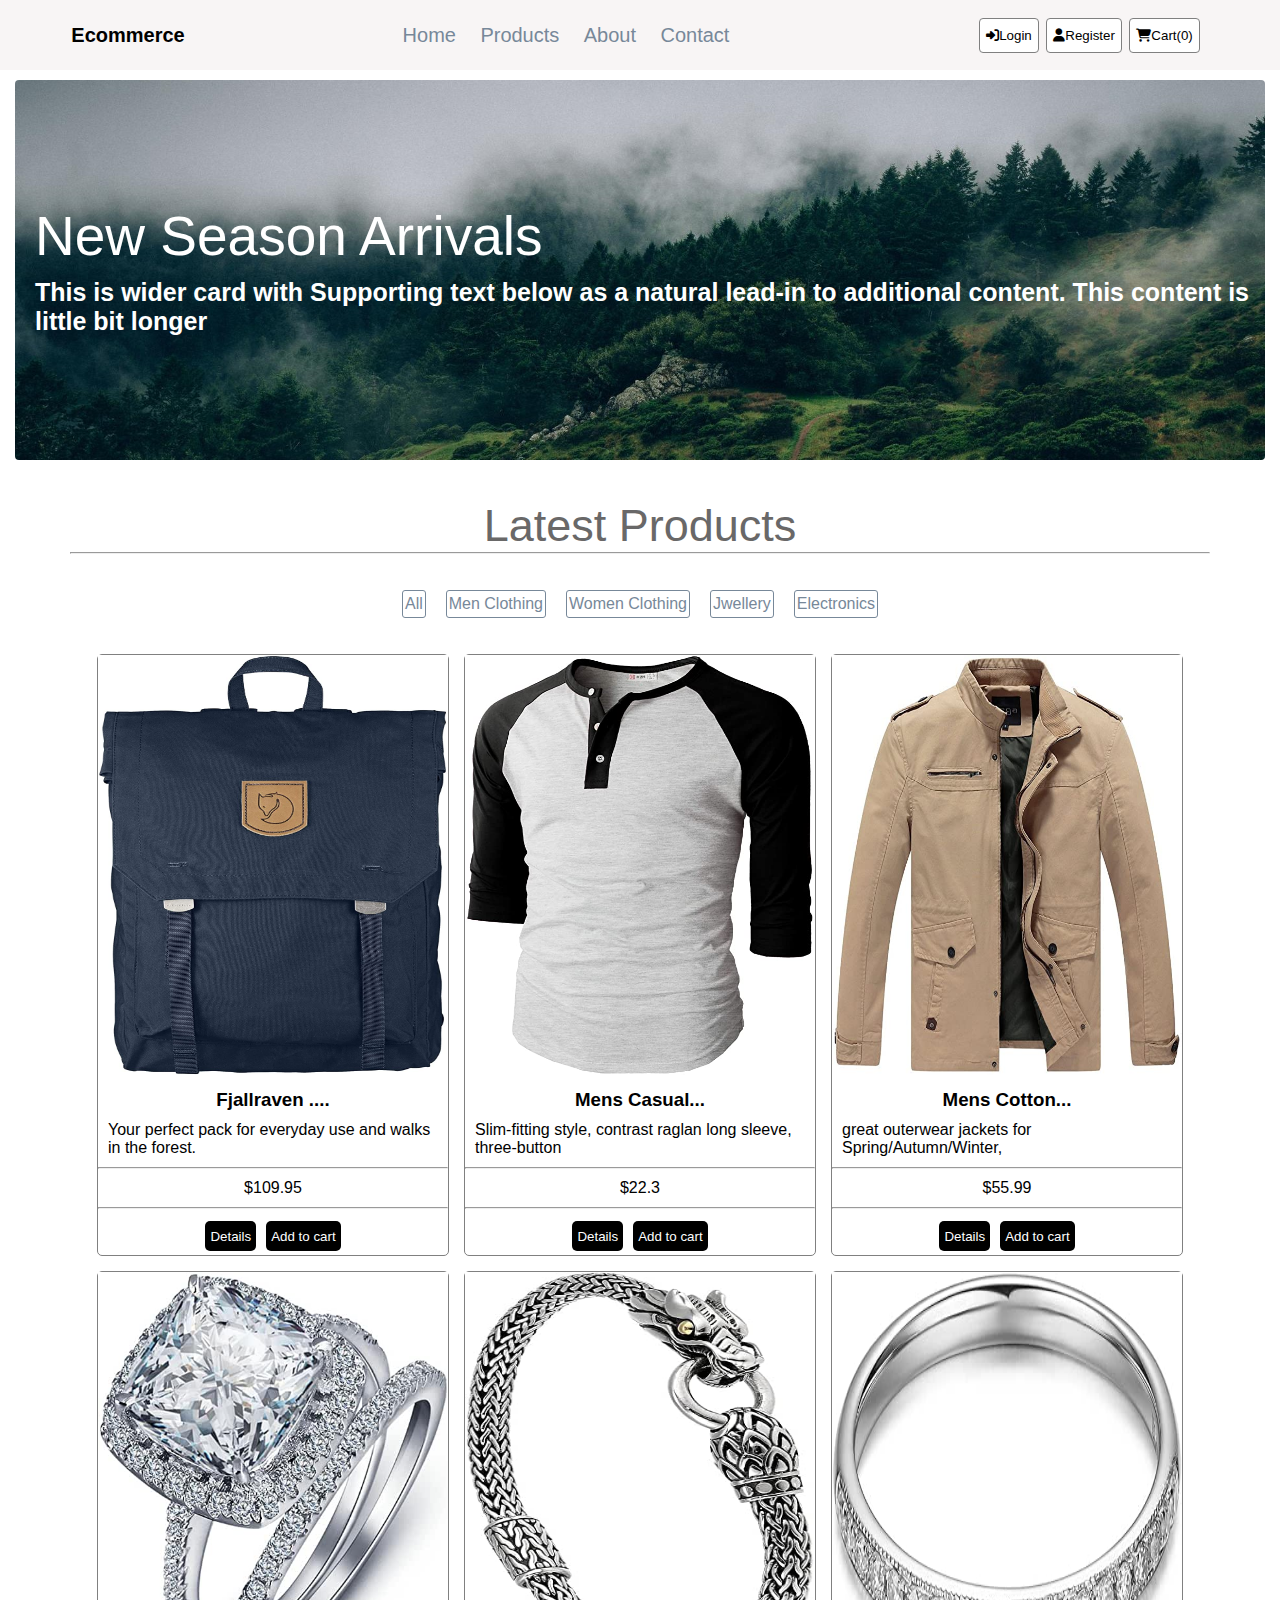
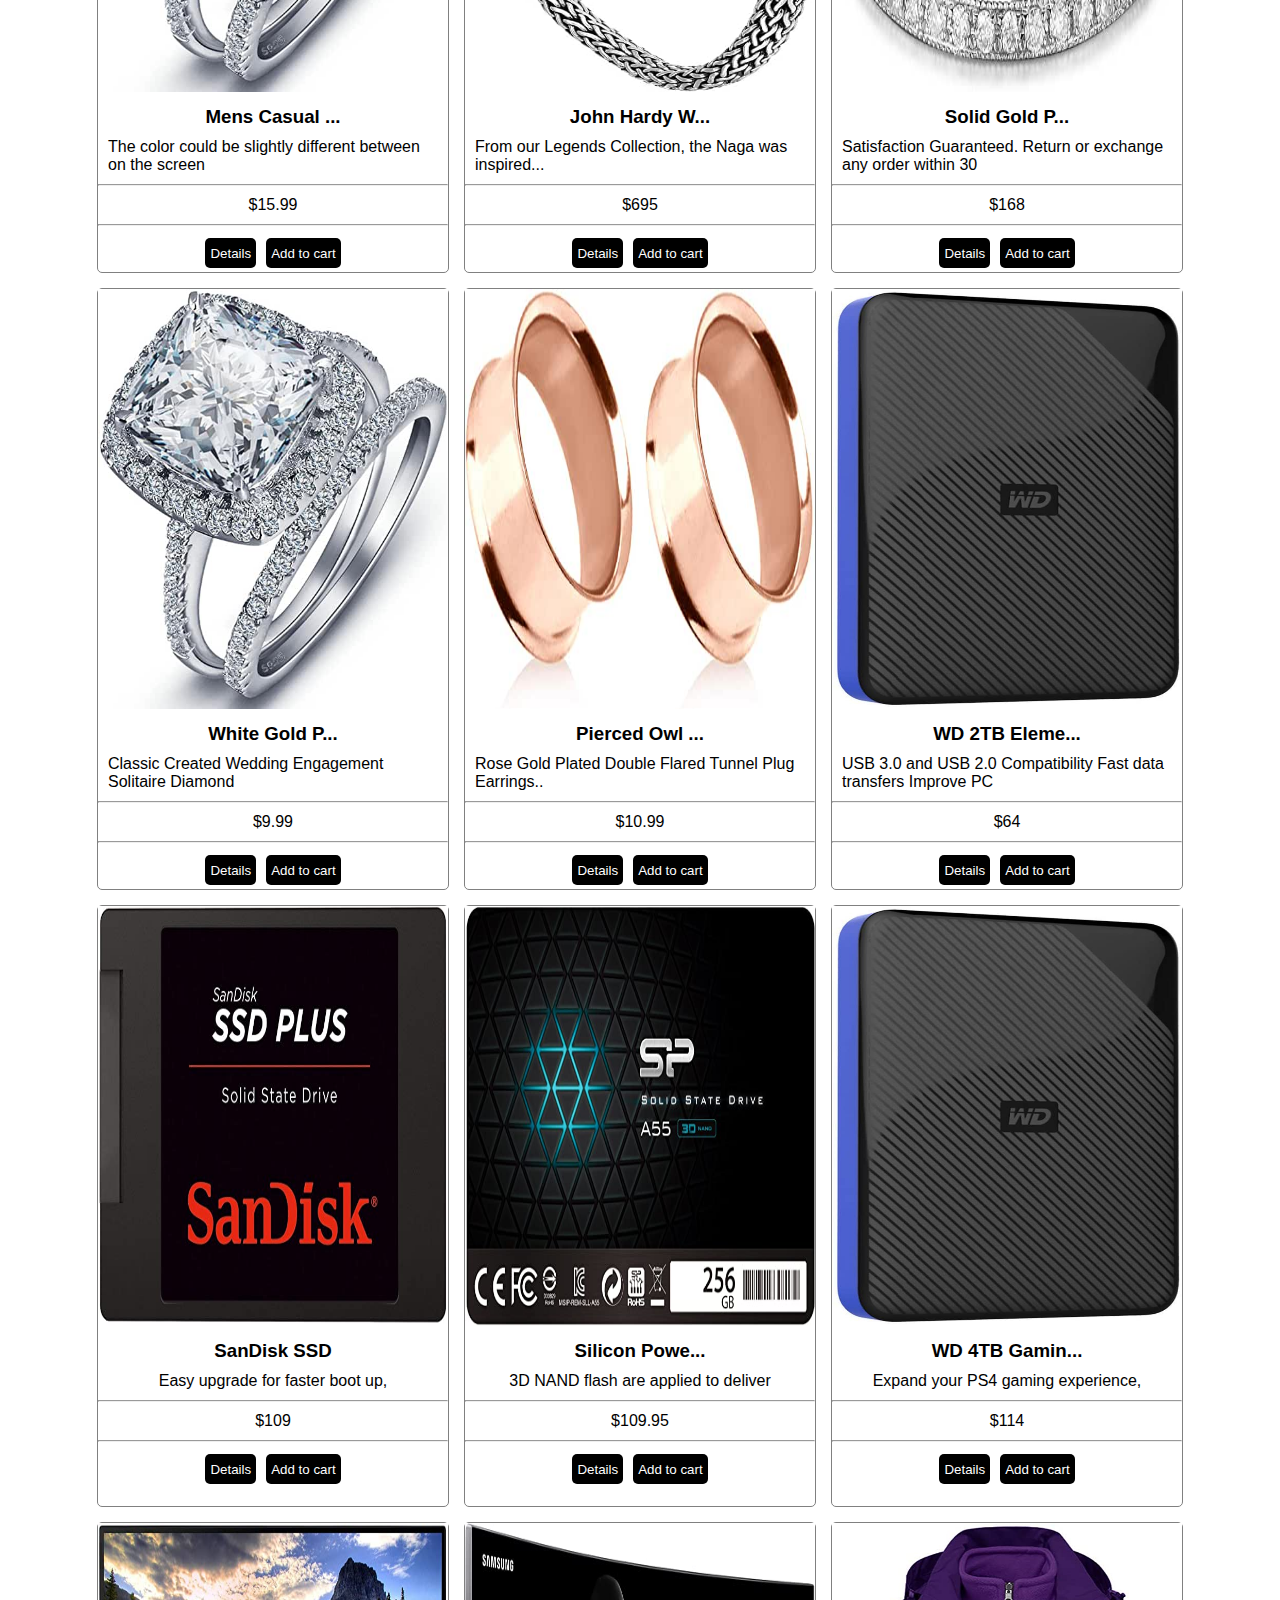
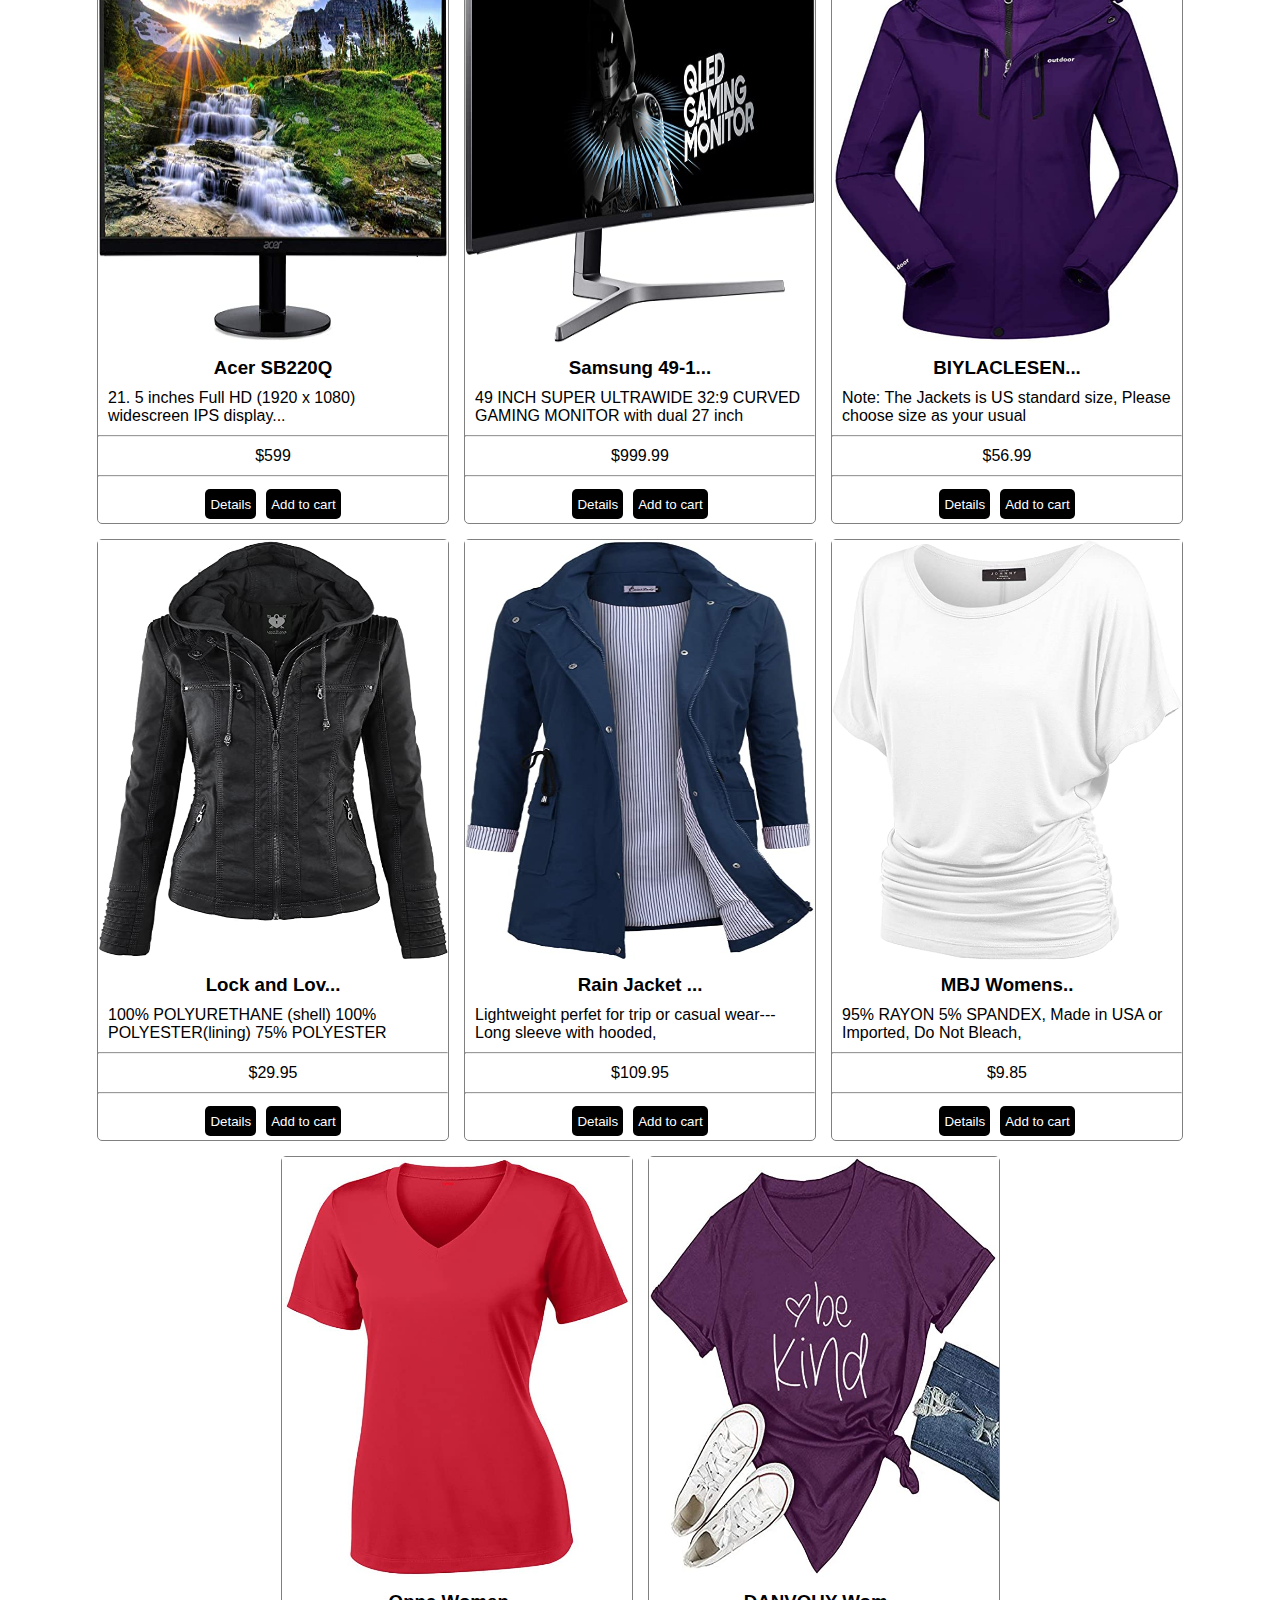
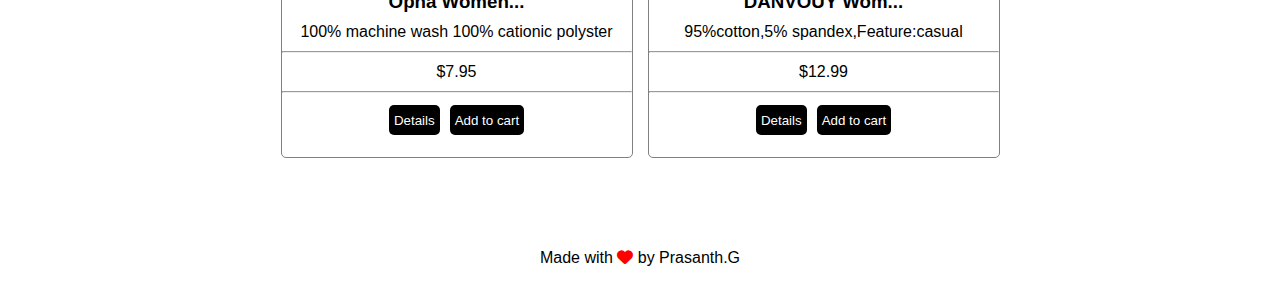
<file: html/index.html>
<!doctype html>
<html lang="en">

<head>
    <meta charset="utf-8">
    <meta name="viewport" content="width=device-width, initial-scale=1">
    <title>Home</title>
    <link rel="stylesheet" href="https://cdnjs.cloudflare.com/ajax/libs/font-awesome/6.7.2/css/all.min.css"
        integrity="sha512-Evv84Mr4kqVGRNSgIGL/F/aIDqQb7xQ2vcrdIwxfjThSH8CSR7PBEakCr51Ck+w+/U6swU2Im1vVX0SVk9ABhg=="
        crossorigin="anonymous" referrerpolicy="no-referrer" />
    <link rel="stylesheet" href="../css/style.css">
</head>

<body>
    <header class="nav-container">
        <div class="logo-div">
            <a href="index.html" class="logo">Ecommerce</a>
        </div>
        <nav class="nav-div">
            <a href="../html/index.html">Home</a>
            <a href="../html/products.html">Products</a>
            <a href="../html/about.html">About</a>
            <a href="../html/contact.html">Contact</a>
        </nav>
        <div class="navrightdiv">
            <button class="loginbtn">
                <a href="../html/login.html" class="loginatag"><i class="fa-solid fa-right-to-bracket"></i>Login</a>
            </button>
            <button class="loginbtn">
                <a href="../html/register.html" class="loginatag"><i class="fa-solid fa-user"></i>Register</a>
            </button>
            <button class="loginbtn">
                <a href="../html/cart.html" class="loginatag"><i class="fa-solid fa-cart-shopping"></i>Cart(0)</a>
            </button>
        </div>
    </header>

    <div class="home-wallpaper-div">
        <h1 class="new-season-txt">New Season Arrivals</h1>
        <p class="home-wallpaper-p-txt">This is wider card with Supporting text below as a natural lead-in to additional
            content. This content is little bit longer </p>
    </div>
    <div class="latestpro-head-div">
        <h1 class="home-latestpro-head">Latest Products</h1>
    </div>
    <hr class="hr-line-home">
    <div class="home-filter-div">
        <a href="#">All</a>
        <a href="#">Men Clothing</a>
        <a href="#">Women Clothing</a>
        <a href="#">Jwellery</a>
        <a href="#">Electronics</a>
    </div>

    <!-- PRODUCTS LIST -->
    <div class="products-main-div">
        <div class="item">
            <img class="item-img" src="../images/81fPKd-2AYL._AC_SL1500_.jpg" alt="p1image">
            <div class="pro-descrip">
                <h3 class="pro-font">Fjallraven ....
                    </h3>
            </div>
            <div class="pro-descrip">
                <p class="pro-font">Your perfect pack for everyday use and walks in the forest.</p>
            </div>
            <hr>
            <div class="pro-descrip">
                <p class="pro-font">$109.95</p>
            </div>
            <hr>
            <div class="pro-descrip">
                <button>Details</button>
                <button>Add to cart</button>
            </div>
        </div>
        <div class="item">
            <img class="item-img" src="../images/71-3HjGNDUL._AC_SY879._SX._UX._SY._UY_.jpg" alt="p1image">
            <div class="pro-descrip">
                <h3 class="pro-font">Mens Casual...
                    </h3>
            </div>
            <div class="pro-descrip">
                <p class="pro-font">Slim-fitting style, contrast raglan long sleeve, three-button</p>
            </div>
            <hr>
            <div class="pro-descrip">
                <p class="pro-font">$22.3</p>
            </div>
            <hr>
            <div class="pro-descrip">
                <button>Details</button>
                <button>Add to cart</button>
            </div>
        </div>
        <div class="item">
            <img class="item-img" src="../images/71li-ujtlUL._AC_UX679_.jpg" alt="p1image">
            <div class="pro-descrip">
                <h3 class="pro-font">Mens Cotton...
                    </h3>
            </div>
            <div class="pro-descrip">
                <p class="pro-font">great outerwear jackets for Spring/Autumn/Winter,</p>
            </div>
            <hr>
            <div class="pro-descrip">
                <p class="pro-font">$55.99</p>
            </div>
            <hr>
            <div class="pro-descrip">
                <button>Details</button>
                <button>Add to cart</button>
            </div>
        </div>
        <div class="item">
            <img class="item-img" src="../images/71YAIFU48IL._AC_UL640_QL65_ML3_.jpg" alt="p1image">
            <div class="pro-descrip">
                <h3 class="pro-font">Mens Casual ...
                    </h3>
            </div>
            <div class="pro-descrip">
                <p class="pro-font">The color could be slightly different between on the screen</p>
            </div>
            <hr>
            <div class="pro-descrip">
                <p class="pro-font">$15.99</p>
            </div>
            <hr>
            <div class="pro-descrip">
                <button>Details</button>
                <button>Add to cart</button>
            </div>
        </div>
        <div class="item">
            <img class="item-img" src="../images/71pWzhdJNwL._AC_UL640_QL65_ML3_.jpg" alt="p1image">
            <div class="pro-descrip">
                <h3 class="pro-font">John Hardy W...
                    </h3>
            </div>
            <div class="pro-descrip">
                <p class="pro-font">From our Legends Collection, the Naga was inspired...</p>
            </div>
            <hr>
            <div class="pro-descrip">
                <p class="pro-font">$695</p>
            </div>
            <hr>
            <div class="pro-descrip">
                <button>Details</button>
                <button>Add to cart</button>
            </div>
        </div>
        <div class="item">
            <img class="item-img" src="../images/61sbMiUnoGL._AC_UL640_QL65_ML3_.jpg" alt="p1image">
            <div class="pro-descrip">
                <h3 class="pro-font">Solid Gold P...
                    </h3>
            </div>
            <div class="pro-descrip">
                <p class="pro-font">Satisfaction Guaranteed. Return or exchange any order within 30</p>
            </div>
            <hr>
            <div class="pro-descrip">
                <p class="pro-font">$168</p>
            </div>
            <hr>
            <div class="pro-descrip">
                <button>Details</button>
                <button>Add to cart</button>
            </div>
        </div>
        <div class="item">
            <img class="item-img" src="../images/71YAIFU48IL._AC_UL640_QL65_ML3_.jpg" alt="p1image">
            <div class="pro-descrip">
                <h3 class="pro-font">White Gold P...
                    </h3>
            </div>
            <div class="pro-descrip">
                <p class="pro-font">Classic Created Wedding Engagement Solitaire Diamond</p>
            </div>
            <hr>
            <div class="pro-descrip">
                <p class="pro-font">$9.99</p>
            </div>
            <hr>
            <div class="pro-descrip">
                <button>Details</button>
                <button>Add to cart</button>
            </div>
        </div>
        <div class="item">
            <img class="item-img" src="../images/51UDEzMJVpL._AC_UL640_QL65_ML3_.jpg" alt="p1image">
            <div class="pro-descrip">
                <h3 class="pro-font">Pierced Owl ...
                    </h3>
            </div>
            <div class="pro-descrip">
                <p class="pro-font">Rose Gold Plated Double Flared Tunnel Plug Earrings..</p>
            </div>
            <hr>
            <div class="pro-descrip">
                <p class="pro-font">$10.99</p>
            </div>
            <hr>
            <div class="pro-descrip">
                <button>Details</button>
                <button>Add to cart</button>
            </div>
        </div>
        <div class="item">
            <img class="item-img" src="../images/61mtL65D4cL._AC_SX679_.jpg" alt="p1image">
            <div class="pro-descrip">
                <h3 class="pro-font">WD 2TB Eleme...
                    </h3>
            </div>
            <div class="pro-descrip">
                <p class="pro-font">USB 3.0 and USB 2.0 Compatibility Fast data transfers Improve PC</p>
            </div>
            <hr>
            <div class="pro-descrip">
                <p class="pro-font">$64</p>
            </div>
            <hr>
            <div class="pro-descrip">
                <button>Details</button>
                <button>Add to cart</button>
            </div>
        </div>
        <div class="item">
            <img class="item-img" src="../images/61U7T1koQqL._AC_SX679_.jpg" alt="p1image">
            <div class="pro-descrip">
                <h3 class="pro-font">SanDisk SSD
                    </h3>
            </div>
            <div class="pro-descrip">
                <p class="pro-font">Easy upgrade for faster boot up,</p>
            </div>
            <hr>
            <div class="pro-descrip">
                <p class="pro-font">$109</p>
            </div>
            <hr>
            <div class="pro-descrip">
                <button>Details</button>
                <button>Add to cart</button>
            </div>
        </div>
        <div class="item">
            <img class="item-img" src="../images/71kWymZ+c+L._AC_SX679_.jpg" alt="p1image">
            <div class="pro-descrip">
                <h3 class="pro-font">Silicon Powe...
                    </h3>
            </div>
            <div class="pro-descrip">
                <p class="pro-font">3D NAND flash are applied to deliver</p>
            </div>
            <hr>
            <div class="pro-descrip">
                <p class="pro-font">$109.95</p>
            </div>
            <hr>
            <div class="pro-descrip">
                <button>Details</button>
                <button>Add to cart</button>
            </div>
        </div>
        <div class="item">
            <img class="item-img" src="../images/61mtL65D4cL._AC_SX679_.jpg" alt="p1image">
            <div class="pro-descrip">
                <h3 class="pro-font">WD 4TB Gamin...
                    </h3>
            </div>
            <div class="pro-descrip">
                <p class="pro-font">Expand your PS4 gaming experience,</p>
            </div>
            <hr>
            <div class="pro-descrip">
                <p class="pro-font">$114</p>
            </div>
            <hr>
            <div class="pro-descrip">
                <button>Details</button>
                <button>Add to cart</button>
            </div>
        </div>
        <div class="item">
            <img class="item-img" src="../images/81QpkIctqPL._AC_SX679_.jpg" alt="p1image">
            <div class="pro-descrip">
                <h3 class="pro-font">Acer SB220Q</h3>
            </div>
            <div class="pro-descrip">
                <p class="pro-font">21. 5 inches Full HD (1920 x 1080) widescreen IPS display...</p>
            </div>
            <hr>
            <div class="pro-descrip">
                <p class="pro-font">$599</p>
            </div>
            <hr>
            <div class="pro-descrip">
                <button>Details</button>
                <button>Add to cart</button>
            </div>
        </div>
        <div class="item">
            <img class="item-img" src="../images/81Zt42ioCgL._AC_SX679_.jpg" alt="p1image">
            <div class="pro-descrip">
                <h3 class="pro-font">Samsung 49-1...
                    </h3>
            </div>
            <div class="pro-descrip">
                <p class="pro-font">49 INCH SUPER ULTRAWIDE 32:9 CURVED GAMING MONITOR with dual 27 inch</p>
            </div>
            <hr>
            <div class="pro-descrip">
                <p class="pro-font">$999.99</p>
            </div>
            <hr>
            <div class="pro-descrip">
                <button>Details</button>
                <button>Add to cart</button>
            </div>
        </div>
        <div class="item">
            <img class="item-img" src="../images/51Y5NI-I5jL._AC_UX679_.jpg" alt="p1image">
            <div class="pro-descrip">
                <h3 class="pro-font">BIYLACLESEN...</h3>
            </div>
            <div class="pro-descrip">
                <p class="pro-font">Note: The Jackets is US standard size, Please choose size as your usual</p>
            </div>
            <hr>
            <div class="pro-descrip">
                <p class="pro-font">$56.99</p>
            </div>
            <hr>
            <div class="pro-descrip">
                <button>Details</button>
                <button>Add to cart</button>
            </div>
        </div>
        <div class="item">
            <img class="item-img" src="../images/81XH0e8fefL._AC_UY879_.jpg" alt="p1image">
            <div class="pro-descrip">
                <h3 class="pro-font">Lock and Lov...</h3>
            </div>
            <div class="pro-descrip">
                <p class="pro-font">100% POLYURETHANE (shell) 100% POLYESTER(lining) 75% POLYESTER</p>
            </div>
            <hr>
            <div class="pro-descrip">
                <p class="pro-font">$29.95</p>
            </div>
            <hr>
            <div class="pro-descrip">
                <button>Details</button>
                <button>Add to cart</button>
            </div>
        </div>
        <div class="item">
            <img class="item-img" src="../images/71HblAHs5xL._AC_UY879_-2.jpg" alt="p1image">
            <div class="pro-descrip">
                <h3 class="pro-font">Rain Jacket ...</h3>
            </div>
            <div class="pro-descrip">
                <p class="pro-font">Lightweight perfet for trip or casual wear---Long sleeve with hooded,</p>
            </div>
            <hr>
            <div class="pro-descrip">
                <p class="pro-font">$109.95</p>
            </div>
            <hr>
            <div class="pro-descrip">
                <button>Details</button>
                <button>Add to cart</button>
            </div>
        </div>
        <div class="item">
            <img class="item-img" src="../images/71z3kpMAYsL._AC_UY879_.jpg" alt="p1image">
            <div class="pro-descrip">
                <h3 class="pro-font">MBJ Womens..</h3>
            </div>
            <div class="pro-descrip">
                <p class="pro-font">95% RAYON 5% SPANDEX, Made in USA or Imported, Do Not Bleach,</p>
            </div>
            <hr>
            <div class="pro-descrip">
                <p class="pro-font">$9.85</p>
            </div>
            <hr>
            <div class="pro-descrip">
                <button>Details</button>
                <button>Add to cart</button>
            </div>
        </div>
        <div class="item">
            <img class="item-img" src="../images/51eg55uWmdL._AC_UX679_.jpg" alt="p1image">
            <div class="pro-descrip">
                <h3 class="pro-font">Opna Women...</h3>
            </div>
            <div class="pro-descrip">
                <p class="pro-font">100% machine wash 100% cationic polyster</p>
            </div>
            <hr>
            <div class="pro-descrip">
                <p class="pro-font">$7.95</p>
            </div>
            <hr>
            <div class="pro-descrip">
                <button>Details</button>
                <button>Add to cart</button>
            </div>
        </div>
        <div class="item">
            <img class="item-img" src="../images/61pHAEJ4NML._AC_UX679_.jpg" alt="p1image">
            <div class="pro-descrip">
                <h3 class="pro-font">DANVOUY Wom...</h3>
            </div>
            <div class="pro-descrip">
                <p class="pro-font">95%cotton,5% spandex,Feature:casual</p>
            </div>
            <hr>
            <div class="pro-descrip">
                <p class="pro-font">$12.99</p>
            </div>
            <hr>
            <div class="pro-descrip">
                <button>Details</button>
                <button>Add to cart</button>
            </div>
        </div>       
    </div>
    <!-- FOOOTER -->
    <footer class="footer">
        <p class="footer-title">Made with <i class="fa-solid fa-heart heart-sym"></i> by Prasanth.G</p>
    </footer>
</body>

</html>
</file>
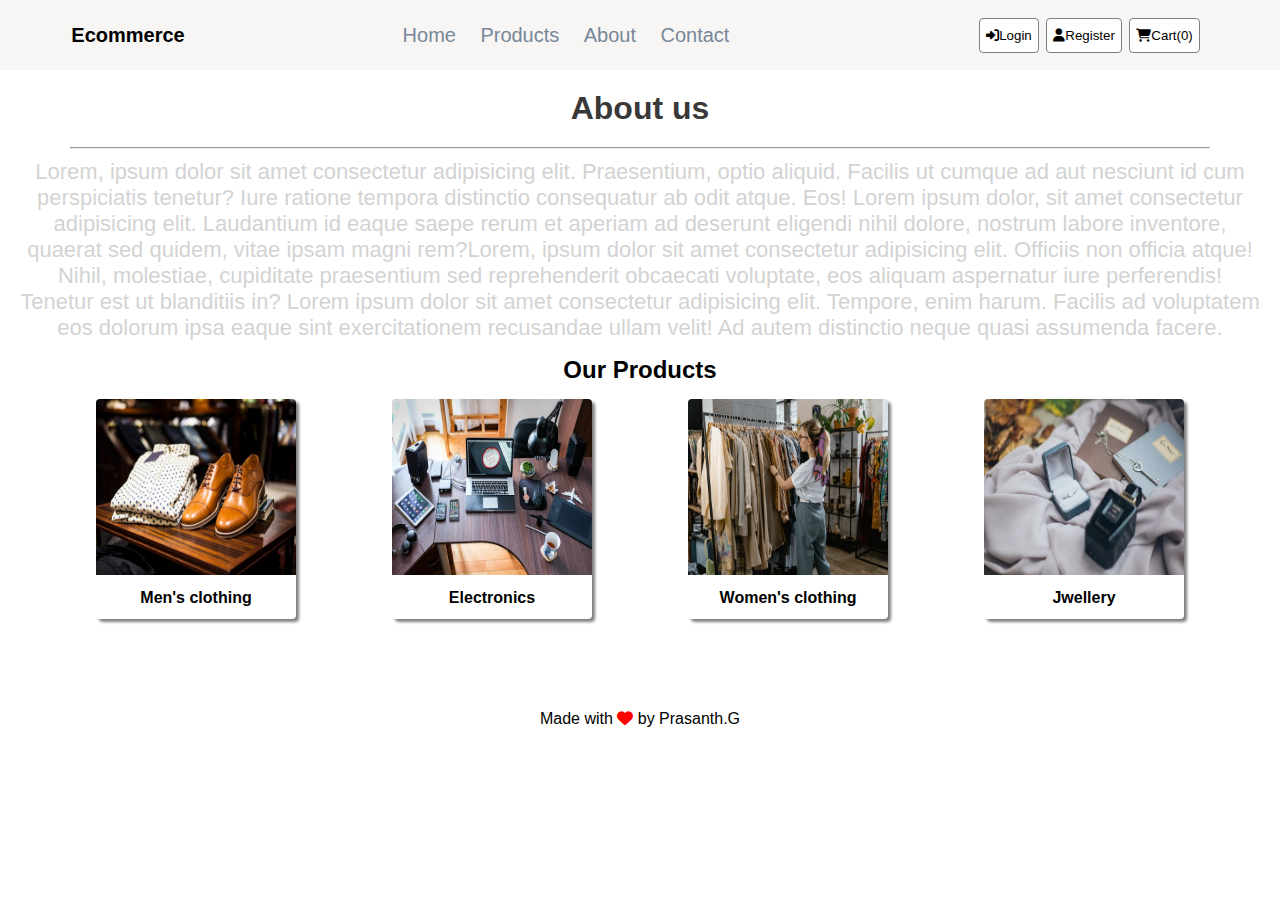
<file: html/about.html>
<!doctype html>
<html lang="en">

<head>
    <meta charset="utf-8">
    <meta name="viewport" content="width=device-width, initial-scale=1">
    <title>About</title>
    <link rel="stylesheet" href="https://cdnjs.cloudflare.com/ajax/libs/font-awesome/6.7.2/css/all.min.css"
        integrity="sha512-Evv84Mr4kqVGRNSgIGL/F/aIDqQb7xQ2vcrdIwxfjThSH8CSR7PBEakCr51Ck+w+/U6swU2Im1vVX0SVk9ABhg=="
        crossorigin="anonymous" referrerpolicy="no-referrer" />
    <link rel="stylesheet" href="../css/style.css">
</head>

<body>
    <header class="nav-container">
        <div class="logo-div">
            <a href="index.html" class="logo">Ecommerce</a>
        </div>
        <nav class="nav-div">
            <a href="../html/index.html">Home</a>
            <a href="../html/products.html">Products</a>
            <a href="../html/about.html">About</a>
            <a href="../html/contact.html">Contact</a>
        </nav>
        <div class="navrightdiv">
            <button class="loginbtn">
                <a href="../html/login.html" class="loginatag"><i class="fa-solid fa-right-to-bracket"></i>Login</a>
            </button>
            <button class="loginbtn">
                <a href="../html/register.html" class="loginatag"><i class="fa-solid fa-user"></i>Register</a>
            </button>
            <button class="loginbtn">
                <a href="../html/cart.html" class="loginatag"><i class="fa-solid fa-cart-shopping"></i>Cart(0)</a>
            </button>
        </div>
    </header>
    <div class="about-div">
        <h1 class="about">About us</h1>
    </div>
    <hr class="about-hr">
    <div class="about-para-div">
        <p class="about-para">Lorem, ipsum dolor sit amet consectetur adipisicing elit. Praesentium, optio aliquid.
            Facilis ut cumque ad aut
            nesciunt id cum perspiciatis tenetur? Iure ratione tempora distinctio consequatur ab odit atque. Eos! Lorem
            ipsum dolor, sit amet consectetur adipisicing elit. Laudantium id eaque saepe rerum et aperiam ad deserunt
            eligendi nihil dolore, nostrum labore inventore, quaerat sed quidem, vitae ipsam magni rem?Lorem, ipsum
            dolor sit amet consectetur adipisicing elit. Officiis non officia atque! Nihil, molestiae, cupiditate
            praesentium sed reprehenderit obcaecati voluptate, eos aliquam aspernatur iure perferendis! Tenetur est ut
            blanditiis in? Lorem ipsum dolor sit amet consectetur adipisicing elit. Tempore, enim harum. Facilis ad
            voluptatem eos dolorum ipsa eaque sint exercitationem recusandae ullam velit! Ad autem distinctio neque
            quasi assumenda facere.</p>
    </div>
    <h2 class="ourproducts-head">Our Products</h2>
    
    <!-- ABOUT CARDS -->
    <div class="about-cards-div">
        <div class="about-card">
            <img src="../images/pexels-photo-298863.jpeg" class="about-card-img" alt="">
            <h6 class="cards-cap">Men's clothing</h6>
        </div>
        <div class="about-card">
            <img src="../images/pexels-photo-356056.jpeg" class="about-card-img" alt="">
            <h6 class="cards-cap">Electronics</h6>

        </div>
        <div class="about-card">
            <img src="../images/pexels-photo-7679720.jpeg" class="about-card-img" alt="">
            <h6 class="cards-cap">Women's clothing</h6>


        </div>
        <div class="about-card">
            <img src="../images/pexels-photo-1927259.webp" class="about-card-img" alt="">
            <h6 class="cards-cap">Jwellery</h6>


        </div>
    </div>
    <!-- FOOOTER -->
    <footer class="footer">
        <p class="footer-title">Made with <i class="fa-solid fa-heart heart-sym"></i> by Prasanth.G</p>
    </footer>

</body>

</html>
</file>
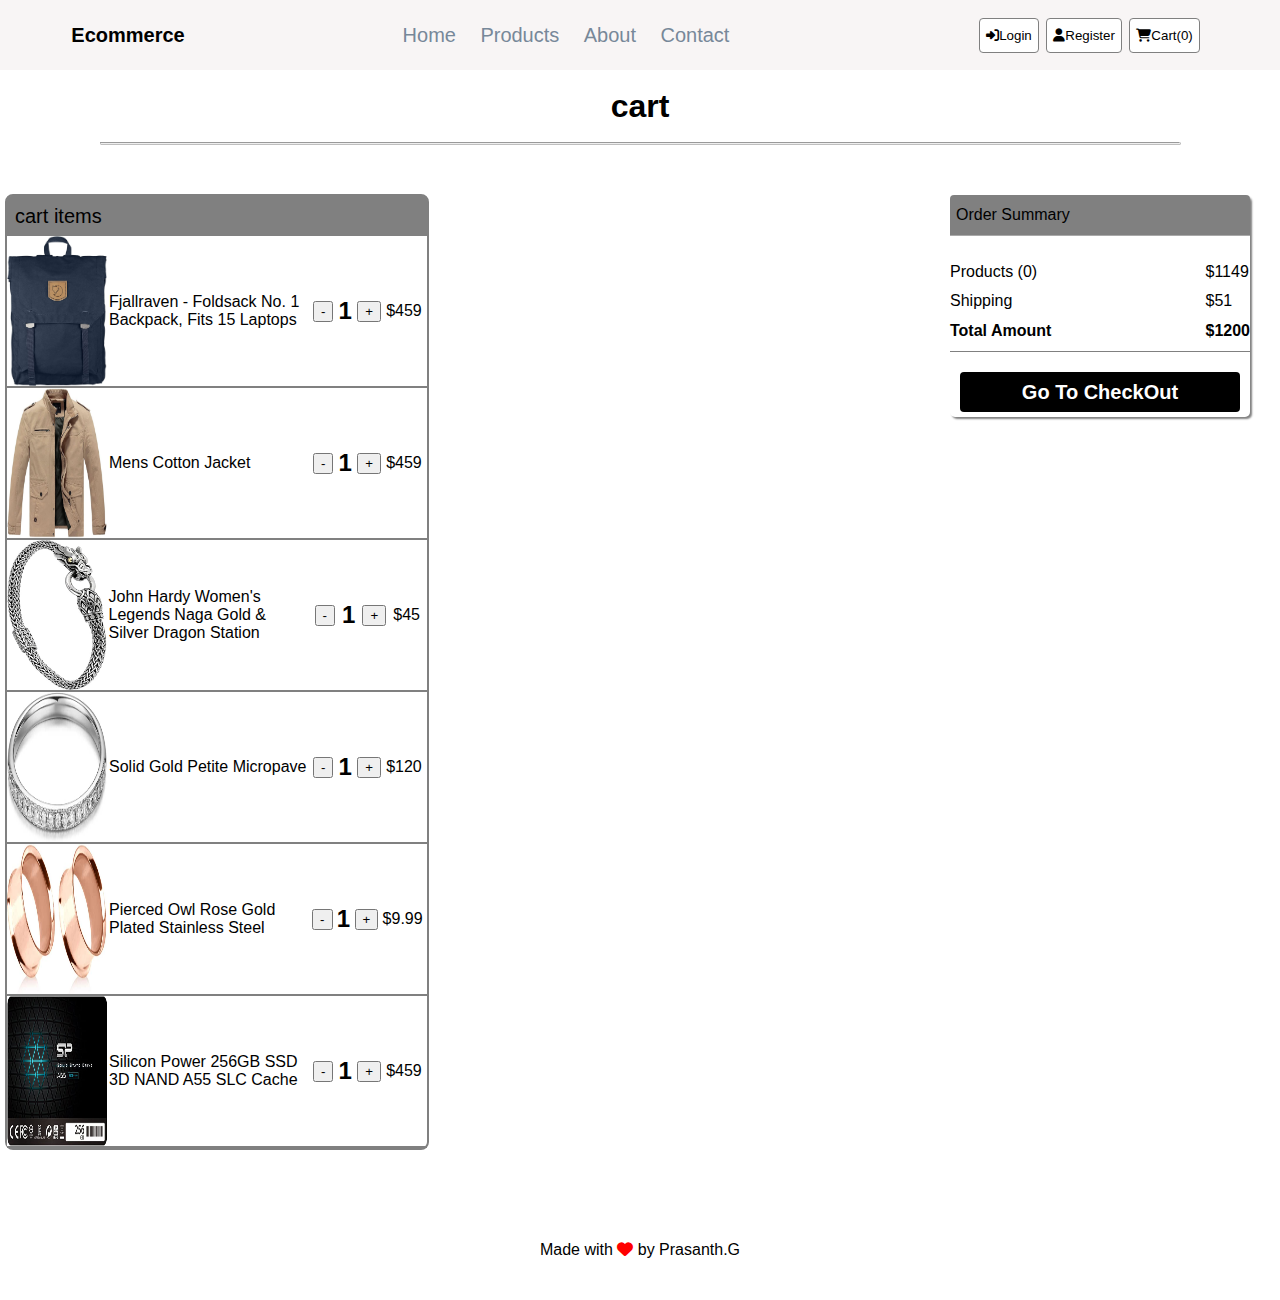
<file: html/cart.html>
<!doctype html>
<html lang="en">

<head>
    <meta charset="utf-8">
    <meta name="viewport" content="width=device-width, initial-scale=1">
    <title>Cart</title>
    <link rel="stylesheet" href="https://cdnjs.cloudflare.com/ajax/libs/font-awesome/6.7.2/css/all.min.css"
        integrity="sha512-Evv84Mr4kqVGRNSgIGL/F/aIDqQb7xQ2vcrdIwxfjThSH8CSR7PBEakCr51Ck+w+/U6swU2Im1vVX0SVk9ABhg=="
        crossorigin="anonymous" referrerpolicy="no-referrer" />
    <link rel="stylesheet" href="../css/style.css">
</head>

<body>
    <header class="nav-container">
        <div class="logo-div">
            <a href="index.html" class="logo">Ecommerce</a>
        </div>
        <nav class="nav-div">
            <a href="../html/index.html">Home</a>
            <a href="../html/products.html">Products</a>
            <a href="../html/about.html">About</a>
            <a href="../html/contact.html">Contact</a>
        </nav>
        <div class="navrightdiv">
            <button class="loginbtn">
                <a href="../html/login.html" class="loginatag"><i class="fa-solid fa-right-to-bracket"></i>Login</a>
            </button>
            <button class="loginbtn">
                <a href="../html/register.html" class="loginatag"><i class="fa-solid fa-user"></i>Register</a>
            </button>
            <button class="loginbtn">
                <a href="../html/cart.html" class="loginatag"><i class="fa-solid fa-cart-shopping"></i>Cart(0)</a>
            </button>
        </div>
    </header>

    <!-- CART-->
    <h1 class="cart-heading">cart</h1>
    <hr class="cart-hr">

    <!-- CART LIST -->
    <div class="cart-main-div">
        <h3 class="cart-head">cart items</h3>
        <!-- cart items -->
        <div class="cart-item">
            <img class="cart-img" src="../images/81fPKd-2AYL._AC_SL1500_.jpg" alt="">
            <div class="cart-desc1">
                <p class="c-font">Fjallraven - Foldsack No. 1
                    Backpack, Fits 15 Laptops</p>
            </div>
            <div class="cart-desc2">
                <div><button class="clt-btn">-</button></div>
                <div>
                    <h2 class="cltq-count">1</h2>
                </div>
                <div><button class="clt-btn">+</button></div>

                <div>
                    <p>$459</p>
                </div>
            </div>
        </div>
        <!-- cart items -->

        <div class="cart-item">
            <img class="cart-img" src="../images/71li-ujtlUL._AC_UX679_.jpg" alt="">
            <div class="cart-desc1">
                <p class="c-font">Mens Cotton Jacket</p>
            </div>
            <div class="cart-desc2">
                <div><button class="clt-btn">-</button></div>
                <div>
                    <h2 class="cltq-count">1</h2>
                </div>
                <div><button class="clt-btn">+</button></div>

                <div>
                    <p>$459</p>
                </div>
            </div>
        </div>
        <!-- item -->
        <div class="cart-item">
            <img class="cart-img" src="../images/71pWzhdJNwL._AC_UL640_QL65_ML3_.jpg" alt="">
            <div class="cart-desc1">
                <p class="c-font">John Hardy Women's Legends Naga Gold & Silver Dragon Station</p>
            </div>
            <div class="cart-desc2">
                <div><button class="clt-btn">-</button></div>
                <div>
                    <h2 class="cltq-count">1</h2>
                </div>
                <div><button class="clt-btn">+</button></div>

                <div>
                    <p>$45</p>
                </div>
            </div>
        </div>
        <!-- cart items -->
        <div class="cart-item">
            <img class="cart-img" src="../images/61sbMiUnoGL._AC_UL640_QL65_ML3_.jpg" alt="">
            <div class="cart-desc1">
                <p class="c-font">Solid Gold Petite Micropave</p>
            </div>
            <div class="cart-desc2">
                <div><button class="clt-btn">-</button></div>
                <div>
                    <h2 class="cltq-count">1</h2>
                </div>
                <div><button class="clt-btn">+</button></div>

                <div>
                    <p>$120</p>
                </div>
            </div>
        </div>
        <!-- cart items -->
        <div class="cart-item">
            <img class="cart-img" src="../images/51UDEzMJVpL._AC_UL640_QL65_ML3_.jpg" alt="">
            <div class="cart-desc1">
                <p class="c-font">Pierced Owl Rose Gold Plated
                    Stainless Steel</p>
            </div>
            <div class="cart-desc2">
                <div><button class="clt-btn">-</button></div>
                <div>
                    <h2 class="cltq-count">1</h2>
                </div>
                <div><button class="clt-btn">+</button></div>

                <div>
                    <p>$9.99</p>
                </div>
            </div>
        </div>
        <!-- cart items -->
        <div class="cart-item">
            <img class="cart-img" src="../images/71kWymZ+c+L._AC_SX679_.jpg" alt="">
            <div class="cart-desc1">
                <p class="c-font">Silicon Power 256GB SSD 3D
                    NAND A55 SLC Cache</p>
            </div>
            <div class="cart-desc2">
                <div><button class="clt-btn">-</button></div>
                <div>
                    <h2 class="cltq-count">1</h2>
                </div>
                <div><button class="clt-btn">+</button></div>

                <div>
                    <p>$459</p>
                </div>
            </div>
        </div>
        <!-- cart items -->

    </div>
    <!-- ORDER SUMMARY -->
    <div class="cart-os-m-div">
        <p class="os-head">Order Summary</p>
        <div class="os-data1">
            <div class="des">
                <p class="os-font">Products (0)</p>
                <p class="os-font">Shipping</p>
                <h4 class="os-font">Total Amount</h4>
            </div>
            <div class="des">
                <p class="os-font">$1149</p>
                <p class="os-font">$51</p>
                <h4 class="os-font">$1200</h4>
            </div>
        </div>
        <div class="os-data2">
            <button class="go-to-check-btn">Go To CheckOut</button>
        </div>

    </div>
    <!-- FOOOTER -->
    <footer class="footer">
        <p class="footer-title">Made with <i class="fa-solid fa-heart heart-sym"></i> by Prasanth.G</p>
    </footer>
</body>

</html>
</file>
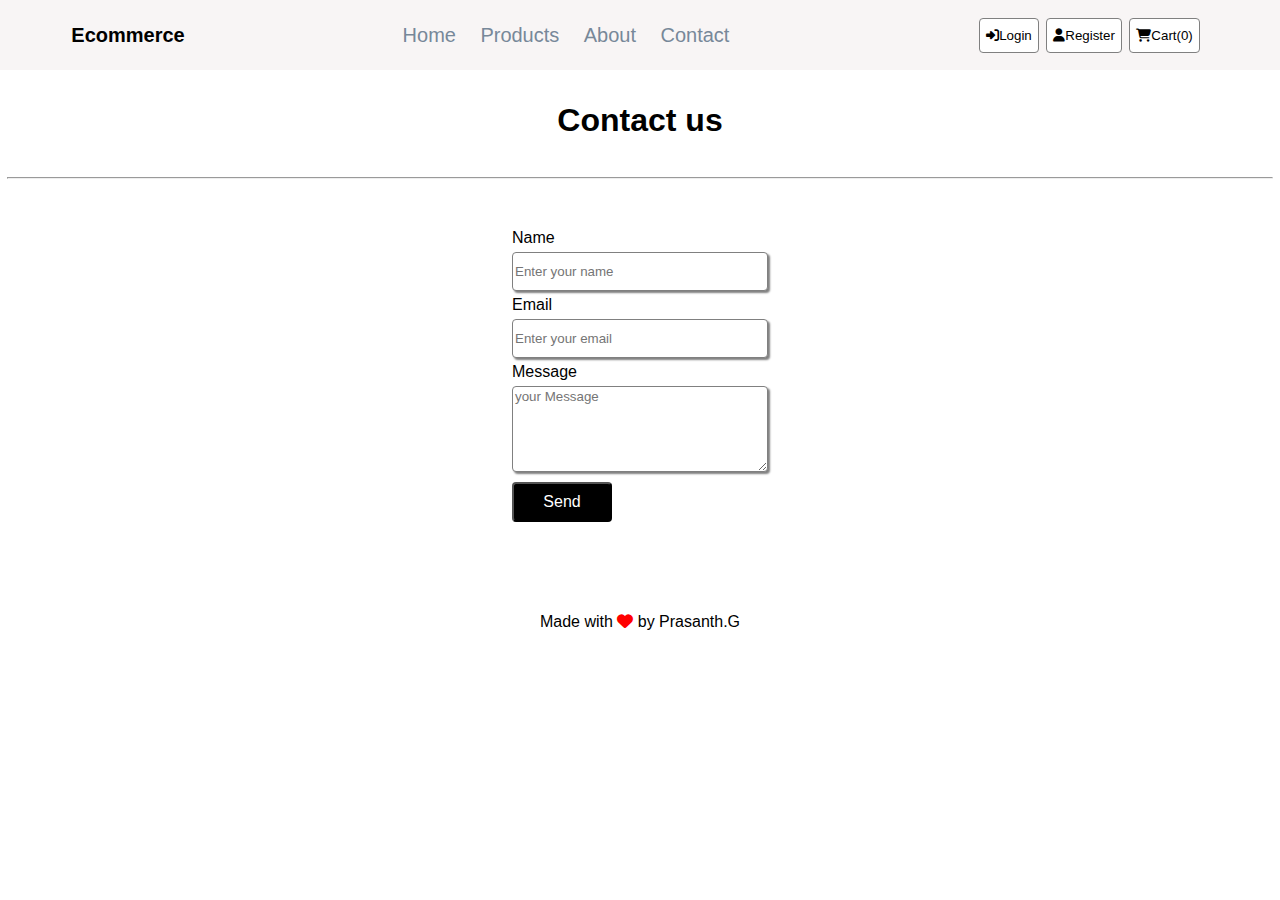
<file: html/contact.html>
<!doctype html>
<html lang="en">

<head>
    <meta charset="utf-8">
    <meta name="viewport" content="width=device-width, initial-scale=1">
    <title>Contact</title>
    <link rel="stylesheet" href="https://cdnjs.cloudflare.com/ajax/libs/font-awesome/6.7.2/css/all.min.css"
        integrity="sha512-Evv84Mr4kqVGRNSgIGL/F/aIDqQb7xQ2vcrdIwxfjThSH8CSR7PBEakCr51Ck+w+/U6swU2Im1vVX0SVk9ABhg=="
        crossorigin="anonymous" referrerpolicy="no-referrer" />
    <link rel="stylesheet" href="../css/style.css">
</head>

<body>
    <header class="nav-container">
        <div class="logo-div">
            <a href="index.html" class="logo">Ecommerce</a>
        </div>
        <nav class="nav-div">
            <a href="index.html">Home</a>
            <a href="products.html">Products</a>
            <a href="about.html">About</a>
            <a href="contact.html">Contact</a>
        </nav>
        <div class="navrightdiv">
            <button class="loginbtn">
                <a href="#" class="loginatag"><i class="fa-solid fa-right-to-bracket"></i>Login</a>
            </button>
            <button class="loginbtn">
                <a href="#" class="loginatag"><i class="fa-solid fa-user"></i>Register</a>
            </button>
            <button class="loginbtn">
                <a href="../html/cart.html" class="loginatag"><i class="fa-solid fa-cart-shopping"></i>Cart(0)</a>
            </button>
        </div>
    </header>
<div class="contact-head-div">
    <h1>Contact us</h1>
</div>
<hr class="contact-hr">

<!-- CONTACT FORM -->
<div class="contact-form-div">
    <form>
        <div class="form-inside-div">
        <label for="name">Name</label>
        <input type="text" placeholder="Enter your name" id="name" class="contact-input">
        <label for="email">Email</label>
        <input type="text" placeholder="Enter your email" id="email" class="contact-input">
        <label for="msg">Message</label>
        <textarea name="msg" id="msg" placeholder="your Message" class="msg-input"></textarea>
        <button class="send-btn">Send</button>
    </div>
    </form>
</div>

 <!-- FOOOTER -->
 <footer class="footer">
    <p class="footer-title">Made with <i class="fa-solid fa-heart heart-sym"></i> by Prasanth.G</p>
</footer>

</body>

</html>
</file>
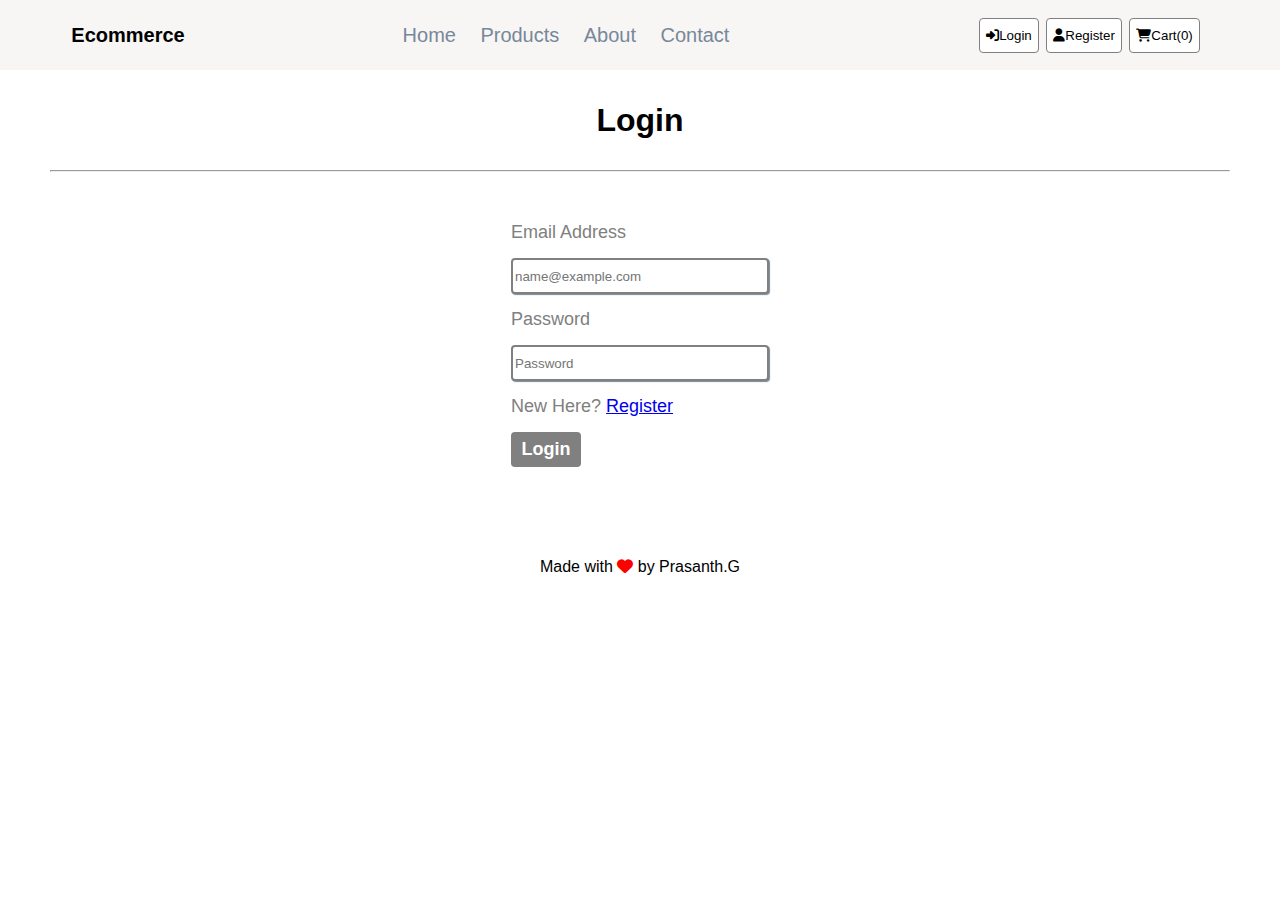
<file: html/login.html>
<!doctype html>
<html lang="en">

<head>
    <meta charset="utf-8">
    <meta name="viewport" content="width=device-width, initial-scale=1">
    <title>Login</title>
    <link rel="stylesheet" href="https://cdnjs.cloudflare.com/ajax/libs/font-awesome/6.7.2/css/all.min.css"
        integrity="sha512-Evv84Mr4kqVGRNSgIGL/F/aIDqQb7xQ2vcrdIwxfjThSH8CSR7PBEakCr51Ck+w+/U6swU2Im1vVX0SVk9ABhg=="
        crossorigin="anonymous" referrerpolicy="no-referrer" />
    <link rel="stylesheet" href="../css/style.css">
</head>

<body>
    <header class="nav-container">
        <div class="logo-div">
            <a href="index.html" class="logo">Ecommerce</a>
        </div>
        <nav class="nav-div">
            <a href="../html/index.html">Home</a>
            <a href="../html/products.html">Products</a>
            <a href="../html/about.html">About</a>
            <a href="../html/contact.html">Contact</a>
        </nav>
        <div class="navrightdiv">
            <button class="loginbtn">
                <a href="../html/login.html" class="loginatag"><i class="fa-solid fa-right-to-bracket"></i>Login</a>
            </button>
            <button class="loginbtn">
                <a href="../html/register.html" class="loginatag"><i class="fa-solid fa-user"></i>Register</a>
            </button>
            <button class="loginbtn">
                <a href="../html/cart.html" class="loginatag"><i class="fa-solid fa-cart-shopping"></i>Cart(0)</a>
            </button>
        </div>
    </header>
<div class="login-head">

    <h1>Login</h1>
</div>
<hr class="log-hr">
    <div class="login-form-div">
        <form action="#" class="login-form">
            
                <label class="input-t" for="email">Email Address</label>
                <input type="text" id="email" placeholder="name@example.com" class="login-input">
        
            
                <label class="input-t" for="password">Password</label>
                <input type="password" id="password" placeholder="Password" class="login-input">
            
            
                <p class="input-t">New Here? <a href="../html/register.html">Register</a></p>
            
        
                <button class="login-btn">Login</button>
            
        </form>
    </div>
    <!-- FOOOTER -->
<footer class="footer">
    <p class="footer-title">Made with <i class="fa-solid fa-heart heart-sym"></i> by Prasanth.G</p>
</footer>

</body>

</html>
</file>
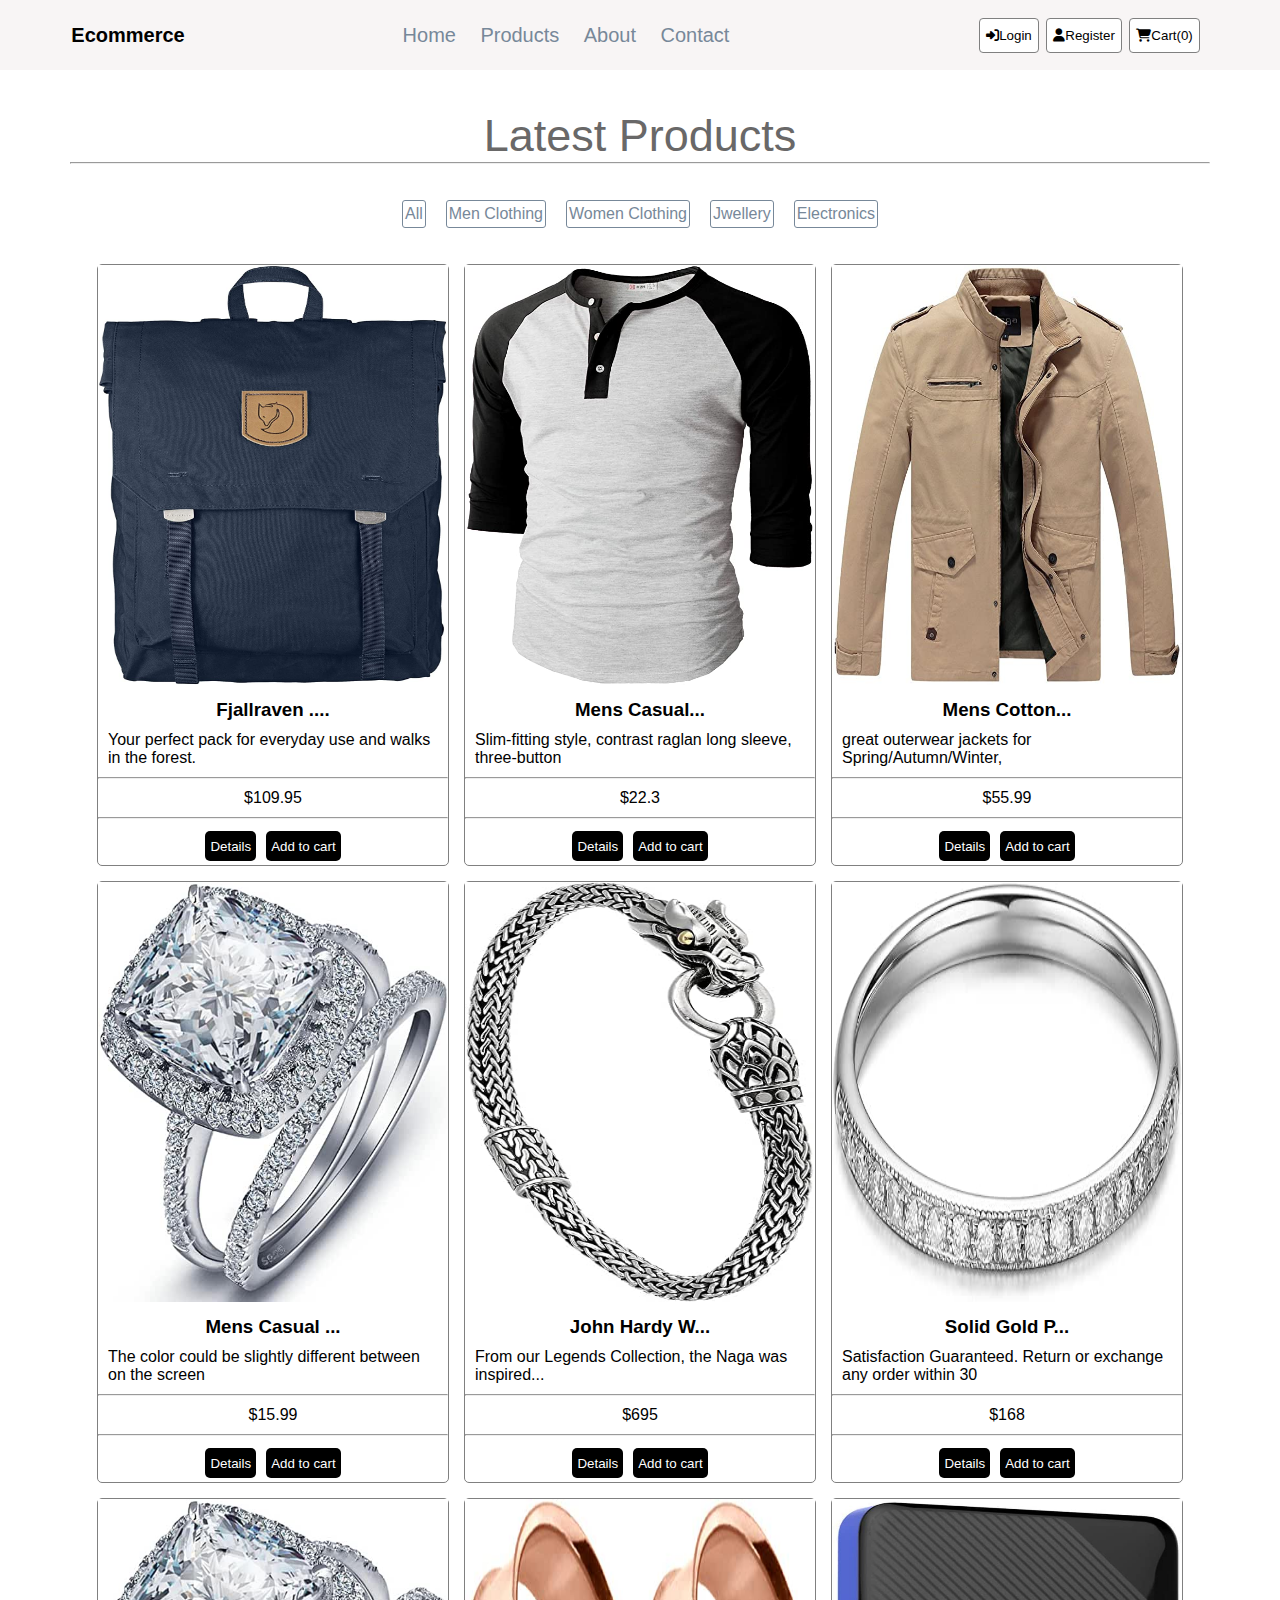
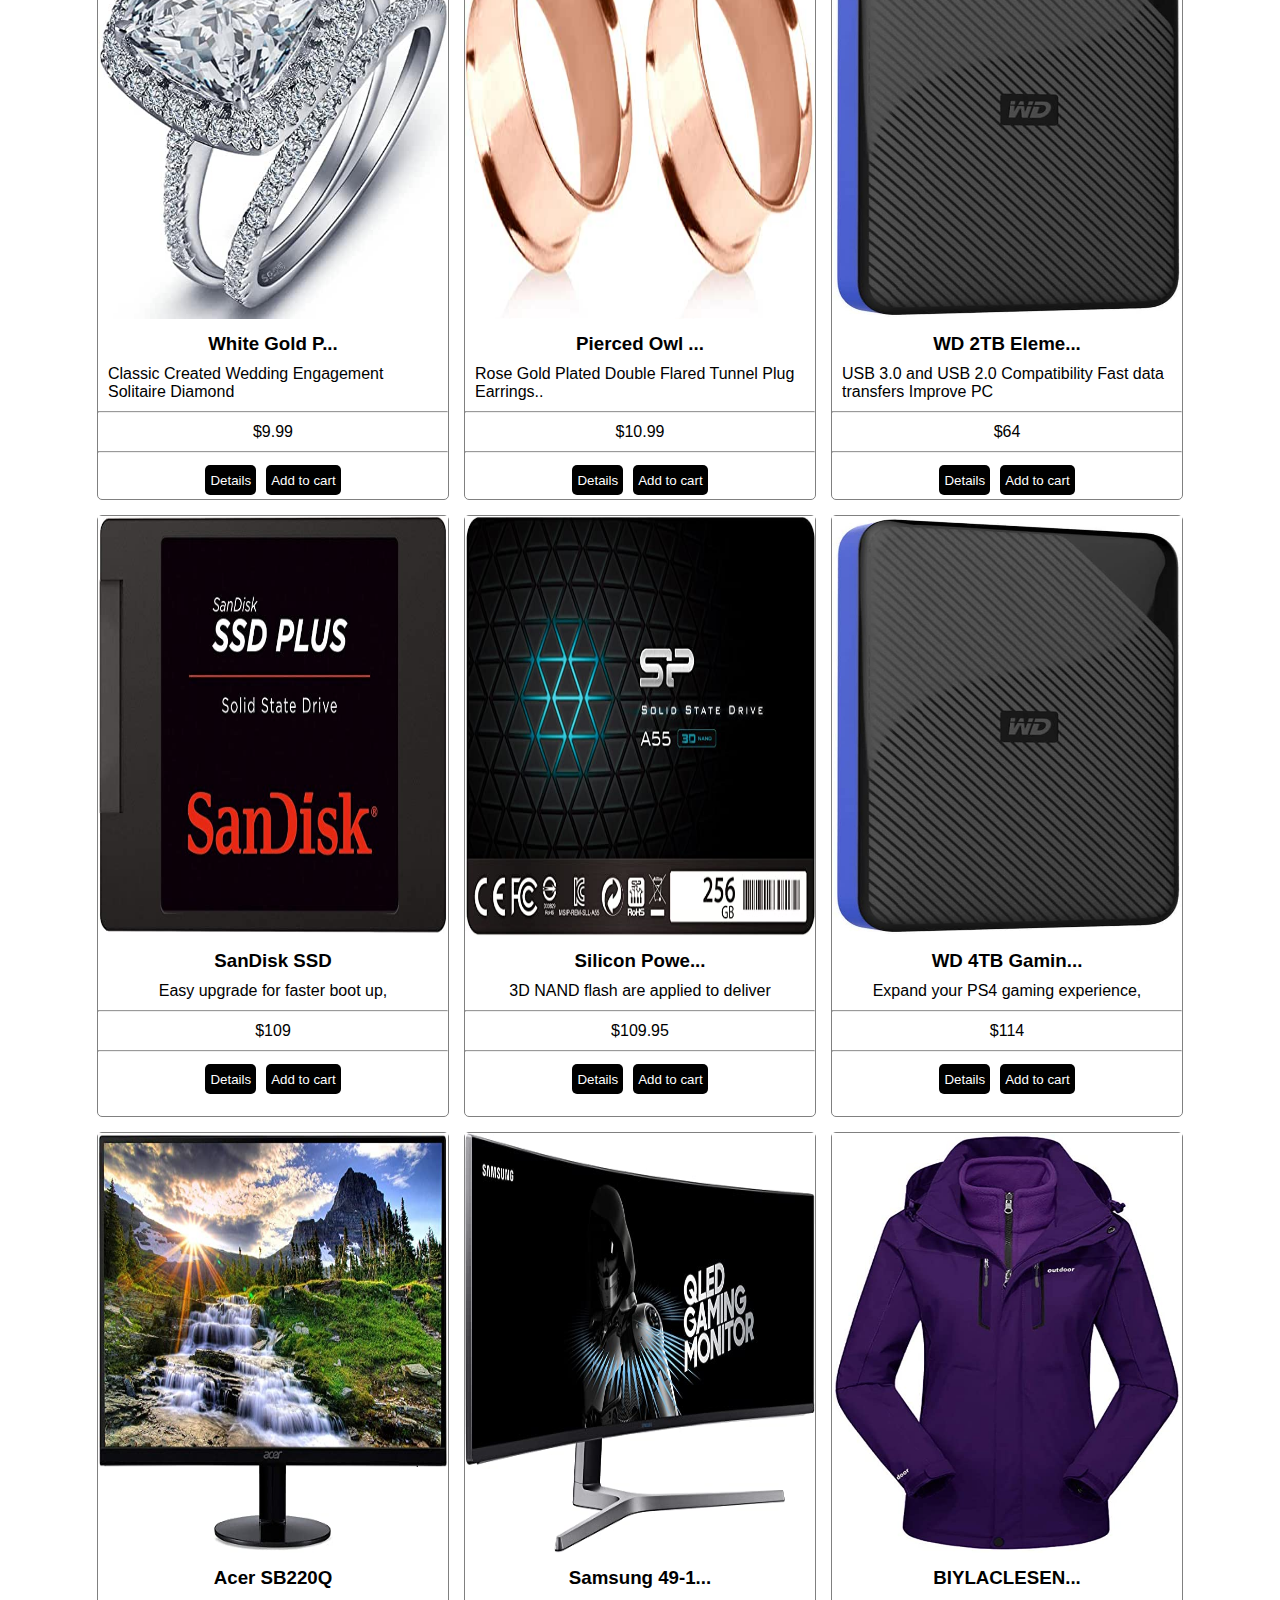
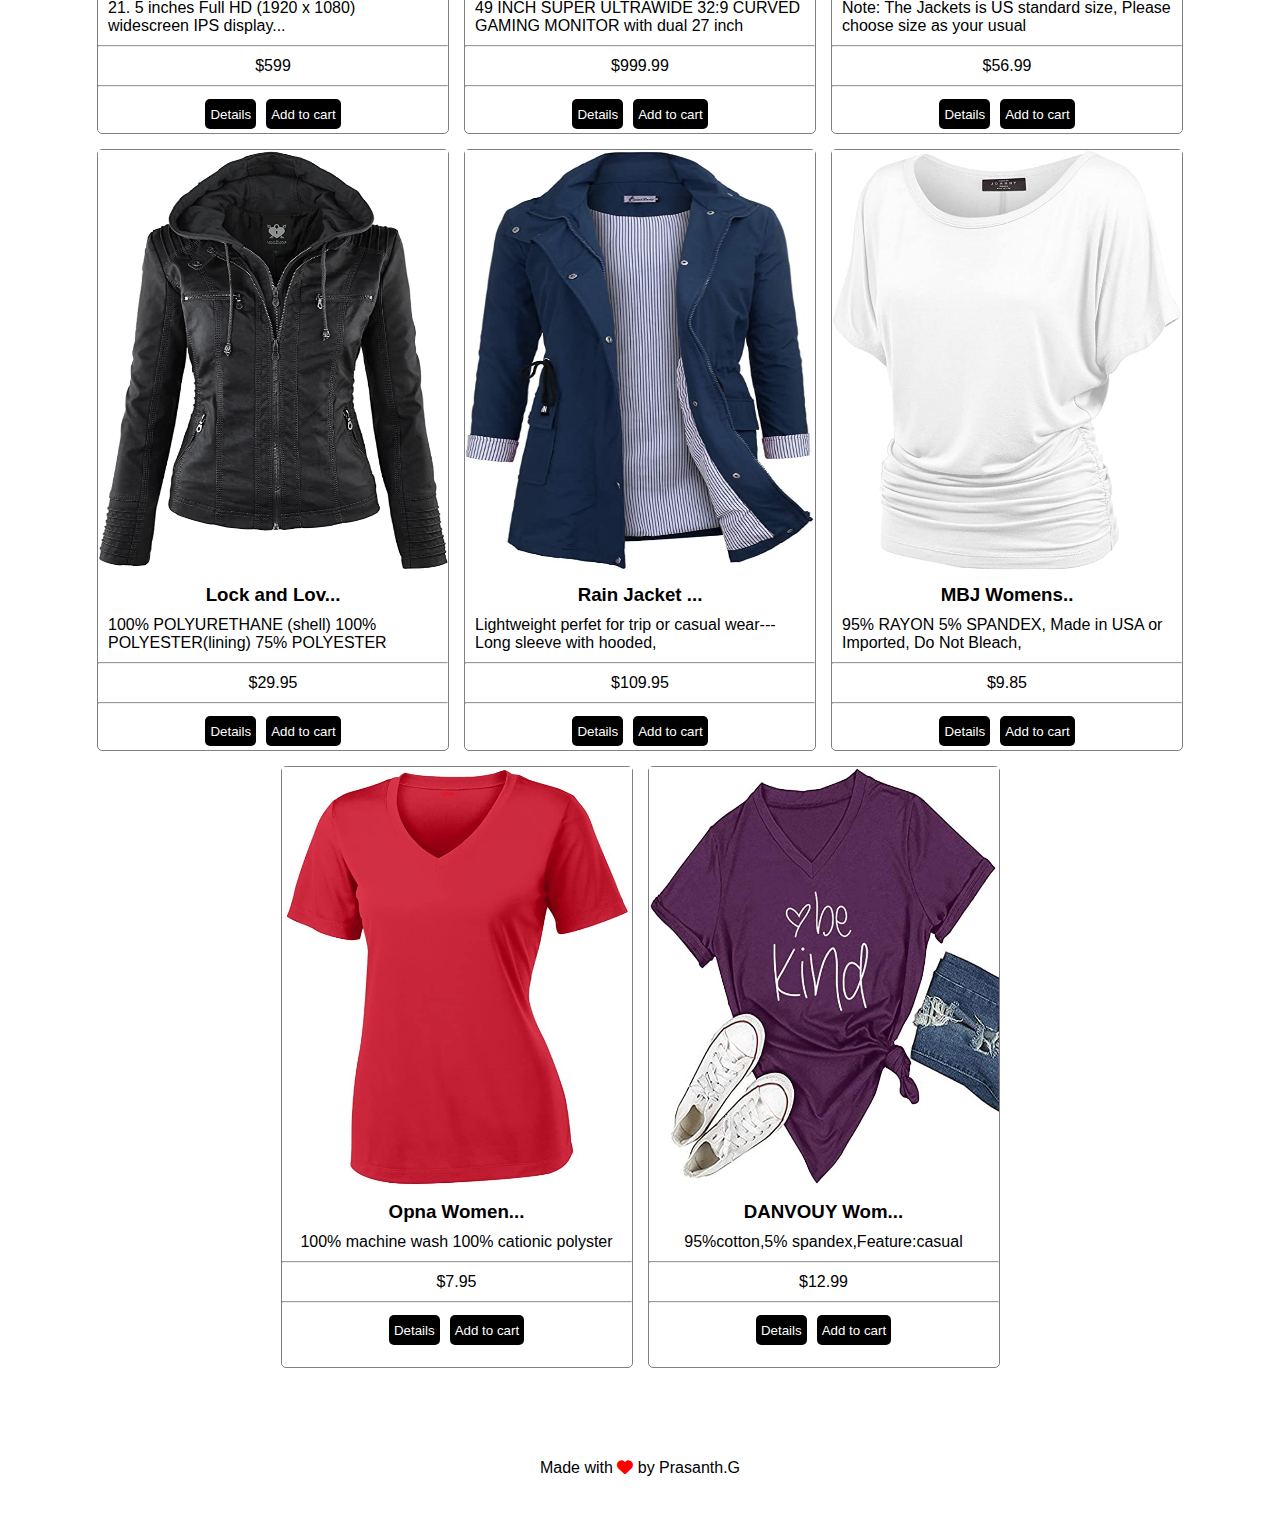
<file: html/products.html>
<!doctype html>
<html lang="en">

<head>
    <meta charset="utf-8">
    <meta name="viewport" content="width=device-width, initial-scale=1">
    <title>Products</title>
    <link rel="stylesheet" href="https://cdnjs.cloudflare.com/ajax/libs/font-awesome/6.7.2/css/all.min.css"
        integrity="sha512-Evv84Mr4kqVGRNSgIGL/F/aIDqQb7xQ2vcrdIwxfjThSH8CSR7PBEakCr51Ck+w+/U6swU2Im1vVX0SVk9ABhg=="
        crossorigin="anonymous" referrerpolicy="no-referrer" />

    <link rel="stylesheet" href="../css/style.css">
</head>

<body>
    <header class="nav-container">
        <div class="logo-div">
            <a href="index.html" class="logo">Ecommerce</a>
        </div>
        <nav class="nav-div">
            <a href="index.html">Home</a>
            <a href="products.html">Products</a>
            <a href="about.html">About</a>
            <a href="contact.html">Contact</a>
        </nav>
        <div class="navrightdiv">
            <button class="loginbtn">
                <a href="#" class="loginatag"><i class="fa-solid fa-right-to-bracket"></i>Login</a>
            </button>
            <button class="loginbtn">
                <a href="../html/register.html" class="loginatag"><i class="fa-solid fa-user"></i>Register</a>
            </button>
            <button class="loginbtn">
                <a href="../html/cart.html" class="loginatag"><i class="fa-solid fa-cart-shopping"></i>Cart(0)</a>
            </button>
        </div>
    </header>
    <div class="latestpro-head-div">
        <h1 class="home-latestpro-head">Latest Products</h1>
    </div>
    <hr class="hr-line-home">
    <div class="home-filter-div">
        <a href="#">All</a>
        <a href="#">Men Clothing</a>
        <a href="#">Women Clothing</a>
        <a href="#">Jwellery</a>
        <a href="#">Electronics</a>
    </div>

    <!-- PRODUCTS LIST -->
    <div class="products-main-div">
        <div class="item">
            <img class="item-img" src="../images/81fPKd-2AYL._AC_SL1500_.jpg" alt="p1image">
            <div class="pro-descrip">
                <h3 class="pro-font">Fjallraven ....
                    </h3>
            </div>
            <div class="pro-descrip">
                <p class="pro-font">Your perfect pack for everyday use and walks in the forest.</p>
            </div>
            <hr>
            <div class="pro-descrip">
                <p class="pro-font">$109.95</p>
            </div>
            <hr>
            <div class="pro-descrip">
                <button>Details</button>
                <button>Add to cart</button>
            </div>
        </div>
        <div class="item">
            <img class="item-img" src="../images/71-3HjGNDUL._AC_SY879._SX._UX._SY._UY_.jpg" alt="p1image">
            <div class="pro-descrip">
                <h3 class="pro-font">Mens Casual...
                    </h3>
            </div>
            <div class="pro-descrip">
                <p class="pro-font">Slim-fitting style, contrast raglan long sleeve, three-button</p>
            </div>
            <hr>
            <div class="pro-descrip">
                <p class="pro-font">$22.3</p>
            </div>
            <hr>
            <div class="pro-descrip">
                <button>Details</button>
                <button>Add to cart</button>
            </div>
        </div>
        <div class="item">
            <img class="item-img" src="../images/71li-ujtlUL._AC_UX679_.jpg" alt="p1image">
            <div class="pro-descrip">
                <h3 class="pro-font">Mens Cotton...
                    </h3>
            </div>
            <div class="pro-descrip">
                <p class="pro-font">great outerwear jackets for Spring/Autumn/Winter,</p>
            </div>
            <hr>
            <div class="pro-descrip">
                <p class="pro-font">$55.99</p>
            </div>
            <hr>
            <div class="pro-descrip">
                <button>Details</button>
                <button>Add to cart</button>
            </div>
        </div>
        <div class="item">
            <img class="item-img" src="../images/71YAIFU48IL._AC_UL640_QL65_ML3_.jpg" alt="p1image">
            <div class="pro-descrip">
                <h3 class="pro-font">Mens Casual ...
                    </h3>
            </div>
            <div class="pro-descrip">
                <p class="pro-font">The color could be slightly different between on the screen</p>
            </div>
            <hr>
            <div class="pro-descrip">
                <p class="pro-font">$15.99</p>
            </div>
            <hr>
            <div class="pro-descrip">
                <button>Details</button>
                <button>Add to cart</button>
            </div>
        </div>
        <div class="item">
            <img class="item-img" src="../images/71pWzhdJNwL._AC_UL640_QL65_ML3_.jpg" alt="p1image">
            <div class="pro-descrip">
                <h3 class="pro-font">John Hardy W...
                    </h3>
            </div>
            <div class="pro-descrip">
                <p class="pro-font">From our Legends Collection, the Naga was inspired...</p>
            </div>
            <hr>
            <div class="pro-descrip">
                <p class="pro-font">$695</p>
            </div>
            <hr>
            <div class="pro-descrip">
                <button>Details</button>
                <button>Add to cart</button>
            </div>
        </div>
        <div class="item">
            <img class="item-img" src="../images/61sbMiUnoGL._AC_UL640_QL65_ML3_.jpg" alt="p1image">
            <div class="pro-descrip">
                <h3 class="pro-font">Solid Gold P...
                    </h3>
            </div>
            <div class="pro-descrip">
                <p class="pro-font">Satisfaction Guaranteed. Return or exchange any order within 30</p>
            </div>
            <hr>
            <div class="pro-descrip">
                <p class="pro-font">$168</p>
            </div>
            <hr>
            <div class="pro-descrip">
                <button>Details</button>
                <button>Add to cart</button>
            </div>
        </div>
        <div class="item">
            <img class="item-img" src="../images/71YAIFU48IL._AC_UL640_QL65_ML3_.jpg" alt="p1image">
            <div class="pro-descrip">
                <h3 class="pro-font">White Gold P...
                    </h3>
            </div>
            <div class="pro-descrip">
                <p class="pro-font">Classic Created Wedding Engagement Solitaire Diamond</p>
            </div>
            <hr>
            <div class="pro-descrip">
                <p class="pro-font">$9.99</p>
            </div>
            <hr>
            <div class="pro-descrip">
                <button>Details</button>
                <button>Add to cart</button>
            </div>
        </div>
        <div class="item">
            <img class="item-img" src="../images/51UDEzMJVpL._AC_UL640_QL65_ML3_.jpg" alt="p1image">
            <div class="pro-descrip">
                <h3 class="pro-font">Pierced Owl ...
                    </h3>
            </div>
            <div class="pro-descrip">
                <p class="pro-font">Rose Gold Plated Double Flared Tunnel Plug Earrings..</p>
            </div>
            <hr>
            <div class="pro-descrip">
                <p class="pro-font">$10.99</p>
            </div>
            <hr>
            <div class="pro-descrip">
                <button>Details</button>
                <button>Add to cart</button>
            </div>
        </div>
        <div class="item">
            <img class="item-img" src="../images/61mtL65D4cL._AC_SX679_.jpg" alt="p1image">
            <div class="pro-descrip">
                <h3 class="pro-font">WD 2TB Eleme...
                    </h3>
            </div>
            <div class="pro-descrip">
                <p class="pro-font">USB 3.0 and USB 2.0 Compatibility Fast data transfers Improve PC</p>
            </div>
            <hr>
            <div class="pro-descrip">
                <p class="pro-font">$64</p>
            </div>
            <hr>
            <div class="pro-descrip">
                <button>Details</button>
                <button>Add to cart</button>
            </div>
        </div>
        <div class="item">
            <img class="item-img" src="../images/61U7T1koQqL._AC_SX679_.jpg" alt="p1image">
            <div class="pro-descrip">
                <h3 class="pro-font">SanDisk SSD
                    </h3>
            </div>
            <div class="pro-descrip">
                <p class="pro-font">Easy upgrade for faster boot up,</p>
            </div>
            <hr>
            <div class="pro-descrip">
                <p class="pro-font">$109</p>
            </div>
            <hr>
            <div class="pro-descrip">
                <button>Details</button>
                <button>Add to cart</button>
            </div>
        </div>
        <div class="item">
            <img class="item-img" src="../images/71kWymZ+c+L._AC_SX679_.jpg" alt="p1image">
            <div class="pro-descrip">
                <h3 class="pro-font">Silicon Powe...
                    </h3>
            </div>
            <div class="pro-descrip">
                <p class="pro-font">3D NAND flash are applied to deliver</p>
            </div>
            <hr>
            <div class="pro-descrip">
                <p class="pro-font">$109.95</p>
            </div>
            <hr>
            <div class="pro-descrip">
                <button>Details</button>
                <button>Add to cart</button>
            </div>
        </div>
        <div class="item">
            <img class="item-img" src="../images/61mtL65D4cL._AC_SX679_.jpg" alt="p1image">
            <div class="pro-descrip">
                <h3 class="pro-font">WD 4TB Gamin...
                    </h3>
            </div>
            <div class="pro-descrip">
                <p class="pro-font">Expand your PS4 gaming experience,</p>
            </div>
            <hr>
            <div class="pro-descrip">
                <p class="pro-font">$114</p>
            </div>
            <hr>
            <div class="pro-descrip">
                <button>Details</button>
                <button>Add to cart</button>
            </div>
        </div>
        <div class="item">
            <img class="item-img" src="../images/81QpkIctqPL._AC_SX679_.jpg" alt="p1image">
            <div class="pro-descrip">
                <h3 class="pro-font">Acer SB220Q</h3>
            </div>
            <div class="pro-descrip">
                <p class="pro-font">21. 5 inches Full HD (1920 x 1080) widescreen IPS display...</p>
            </div>
            <hr>
            <div class="pro-descrip">
                <p class="pro-font">$599</p>
            </div>
            <hr>
            <div class="pro-descrip">
                <button>Details</button>
                <button>Add to cart</button>
            </div>
        </div>
        <div class="item">
            <img class="item-img" src="../images/81Zt42ioCgL._AC_SX679_.jpg" alt="p1image">
            <div class="pro-descrip">
                <h3 class="pro-font">Samsung 49-1...
                    </h3>
            </div>
            <div class="pro-descrip">
                <p class="pro-font">49 INCH SUPER ULTRAWIDE 32:9 CURVED GAMING MONITOR with dual 27 inch</p>
            </div>
            <hr>
            <div class="pro-descrip">
                <p class="pro-font">$999.99</p>
            </div>
            <hr>
            <div class="pro-descrip">
                <button>Details</button>
                <button>Add to cart</button>
            </div>
        </div>
        <div class="item">
            <img class="item-img" src="../images/51Y5NI-I5jL._AC_UX679_.jpg" alt="p1image">
            <div class="pro-descrip">
                <h3 class="pro-font">BIYLACLESEN...</h3>
            </div>
            <div class="pro-descrip">
                <p class="pro-font">Note: The Jackets is US standard size, Please choose size as your usual</p>
            </div>
            <hr>
            <div class="pro-descrip">
                <p class="pro-font">$56.99</p>
            </div>
            <hr>
            <div class="pro-descrip">
                <button>Details</button>
                <button>Add to cart</button>
            </div>
        </div>
        <div class="item">
            <img class="item-img" src="../images/81XH0e8fefL._AC_UY879_.jpg" alt="p1image">
            <div class="pro-descrip">
                <h3 class="pro-font">Lock and Lov...</h3>
            </div>
            <div class="pro-descrip">
                <p class="pro-font">100% POLYURETHANE (shell) 100% POLYESTER(lining) 75% POLYESTER</p>
            </div>
            <hr>
            <div class="pro-descrip">
                <p class="pro-font">$29.95</p>
            </div>
            <hr>
            <div class="pro-descrip">
                <button>Details</button>
                <button>Add to cart</button>
            </div>
        </div>
        <div class="item">
            <img class="item-img" src="../images/71HblAHs5xL._AC_UY879_-2.jpg" alt="p1image">
            <div class="pro-descrip">
                <h3 class="pro-font">Rain Jacket ...</h3>
            </div>
            <div class="pro-descrip">
                <p class="pro-font">Lightweight perfet for trip or casual wear---Long sleeve with hooded,</p>
            </div>
            <hr>
            <div class="pro-descrip">
                <p class="pro-font">$109.95</p>
            </div>
            <hr>
            <div class="pro-descrip">
                <button>Details</button>
                <button>Add to cart</button>
            </div>
        </div>
        <div class="item">
            <img class="item-img" src="../images/71z3kpMAYsL._AC_UY879_.jpg" alt="p1image">
            <div class="pro-descrip">
                <h3 class="pro-font">MBJ Womens..</h3>
            </div>
            <div class="pro-descrip">
                <p class="pro-font">95% RAYON 5% SPANDEX, Made in USA or Imported, Do Not Bleach,</p>
            </div>
            <hr>
            <div class="pro-descrip">
                <p class="pro-font">$9.85</p>
            </div>
            <hr>
            <div class="pro-descrip">
                <button>Details</button>
                <button>Add to cart</button>
            </div>
        </div>
        <div class="item">
            <img class="item-img" src="../images/51eg55uWmdL._AC_UX679_.jpg" alt="p1image">
            <div class="pro-descrip">
                <h3 class="pro-font">Opna Women...</h3>
            </div>
            <div class="pro-descrip">
                <p class="pro-font">100% machine wash 100% cationic polyster</p>
            </div>
            <hr>
            <div class="pro-descrip">
                <p class="pro-font">$7.95</p>
            </div>
            <hr>
            <div class="pro-descrip">
                <button>Details</button>
                <button>Add to cart</button>
            </div>
        </div>
        <div class="item">
            <img class="item-img" src="../images/61pHAEJ4NML._AC_UX679_.jpg" alt="p1image">
            <div class="pro-descrip">
                <h3 class="pro-font">DANVOUY Wom...</h3>
            </div>
            <div class="pro-descrip">
                <p class="pro-font">95%cotton,5% spandex,Feature:casual</p>
            </div>
            <hr>
            <div class="pro-descrip">
                <p class="pro-font">$12.99</p>
            </div>
            <hr>
            <div class="pro-descrip">
                <button>Details</button>
                <button>Add to cart</button>
            </div>
        </div>       
    </div>

<!-- FOOOTER -->
<footer class="footer">
    <p class="footer-title">Made with <i class="fa-solid fa-heart heart-sym"></i> by Prasanth.G</p>
</footer>

</body>

</html>
</file>
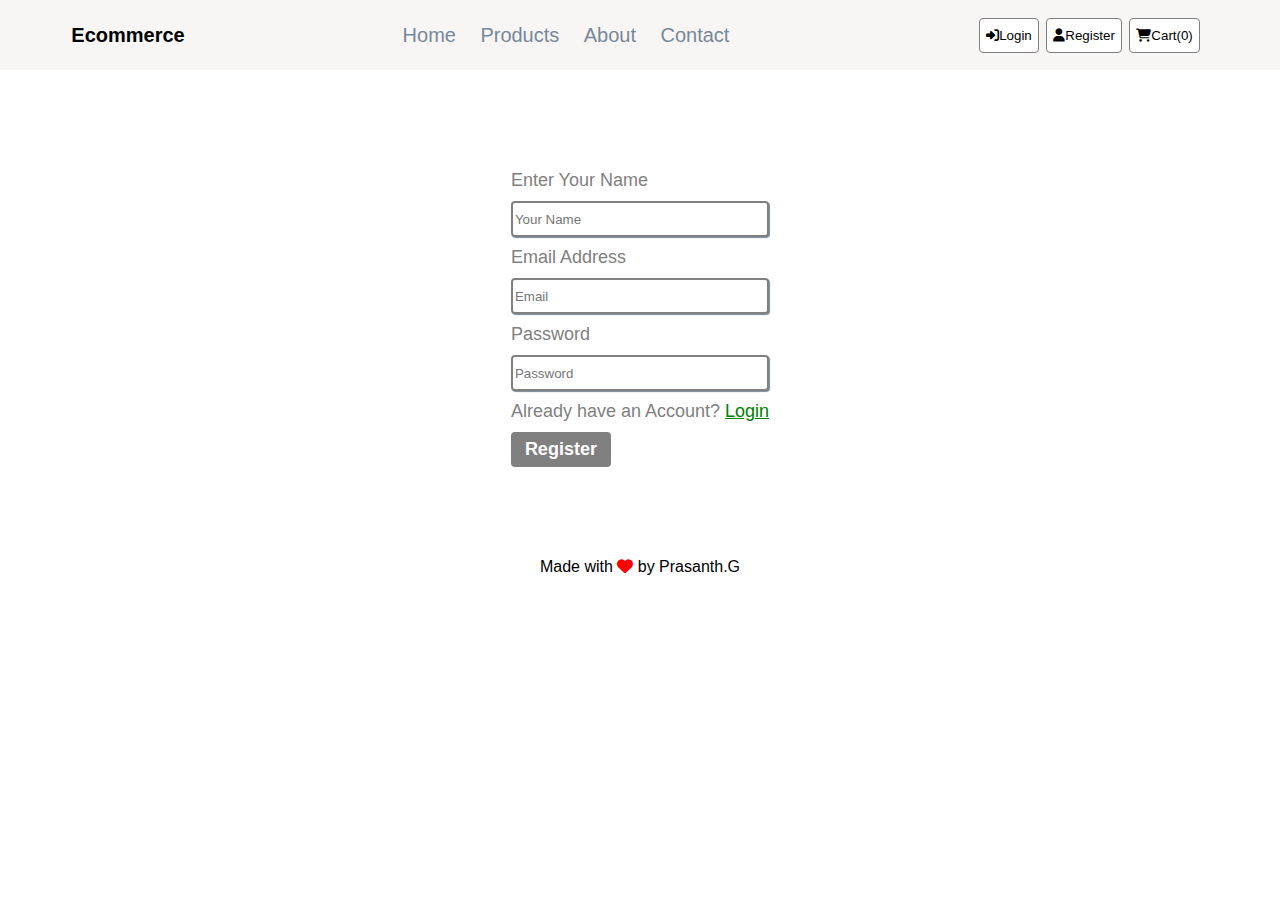
<file: html/register.html>
<!doctype html>
<html lang="en">

<head>
    <meta charset="utf-8">
    <meta name="viewport" content="width=device-width, initial-scale=1">
    <title>Register</title>
    <link rel="stylesheet" href="https://cdnjs.cloudflare.com/ajax/libs/font-awesome/6.7.2/css/all.min.css"
        integrity="sha512-Evv84Mr4kqVGRNSgIGL/F/aIDqQb7xQ2vcrdIwxfjThSH8CSR7PBEakCr51Ck+w+/U6swU2Im1vVX0SVk9ABhg=="
        crossorigin="anonymous" referrerpolicy="no-referrer" />
    <link rel="stylesheet" href="../css/style.css">
</head>

<body>
    <header class="nav-container">
        <div class="logo-div">
            <a href="index.html" class="logo">Ecommerce</a>
        </div>
        <nav class="nav-div">
            <a href="../html/index.html">Home</a>
            <a href="../html/products.html">Products</a>
            <a href="../html/about.html">About</a>
            <a href="../html/contact.html">Contact</a>
        </nav>
        <div class="navrightdiv">
            <button class="loginbtn">
                <a href="../html/login.html" class="loginatag"><i class="fa-solid fa-right-to-bracket"></i>Login</a>
            </button>
            <button class="loginbtn">
                <a href="../html/register.html" class="loginatag"><i class="fa-solid fa-user"></i>Register</a>
            </button>
            <button class="loginbtn">
                <a href="../html/cart.html" class="loginatag"><i class="fa-solid fa-cart-shopping"></i>Cart(0)</a>
            </button>
        </div>
    </header>
    <div class="regis-div">
        <form class="regis-form" action="#">
            <label class="input-t" for="fullname">Enter Your Name</label>
            <input type="text" placeholder="Your Name" class="regis-input" id="fullname">
            <label class="input-t" for="email">Email Address</label>
            <input type="text" placeholder="Email" class="regis-input">
            <label class="input-t" for="password">Password</label>
            <input type="text" placeholder="Password" class="regis-input">
            <p class="input-t">Already have an Account? <a style="color: green;" href="../html/login.html">Login</a></p>
            <button class="regi-btn">
                Register
            </button>
        </form>
    </div>
     <!-- FOOOTER -->
<footer class="footer">
    <p class="footer-title">Made with <i class="fa-solid fa-heart heart-sym"></i> by Prasanth.G</p>
</footer>
</body>

</html>
</file>
<file: css/style.css>
/* big screen */
@media screen and (min-width:427px) and (max-width:2561px) {
    * {
        margin: 0px;
        font-family: arial;
    }

    .nav-container {
        background-color: rgb(248, 245, 245);
        display: grid;
        position: sticky;
        top: 0px;
        z-index: 1000;
        box-shadow: 100px;
        grid-template-columns: 20% 50% 30%;
        /* border: 1px solid black; */
        height: 70px;
    }

    .logo-div {
        text-align: center;
        align-content: center;
        /* border: 1px solid black; */
    }

    .logo {
        color: black;
        font-size: 20px;
        font-family: arial;
        font-weight: bold;
        text-decoration: none;
    }

    .nav-div {
        text-align: center;
        align-content: center;
        /* border: 2px solid greenyellow; */
    }

    .nav-div>a {
        font-family: arial;
        font-weight: lighter;
        font-size: 20px;
        padding-right: 20px;
        text-decoration: none;
        color: lightslategray;
    }

    /* 
    a {
        text-decoration: none;
        color: black;
    } */
    .nav-div>a:hover {
        color: black;
    }

    .navrightdiv {
        /* border: 1px solid black; */
        /* margin-left: 10px; */
        align-content: center;
        text-align: center;
    }

    .loginbtn {
        height: 35px;
        width: auto;
        background-color: white;
        border: 1.5px solid gray;
        margin-left: 3px;
        border-radius: 4px;
    }

    .loginatag {
        color: black;
        text-decoration: none;
        font-family: arial;
        /* border: 1px solid black; */
    }

    .home-wallpaper-div {
        height: 380px;
        margin-left: 15px;
        margin-right: 15px;
        margin-top: 10px;
        border-radius: 4px;
        /* border: 1px solid black; */
        background-image: url("../images/main.png.jpg");
        background-size: cover;
        background-position: center;
        align-content: center;
    }

    .new-season-txt {
        color: white;
        font-family: arial;
        font-weight: lighter;
        font-size: 55px;
        margin-left: 20px;
        margin-bottom: 10px;

    }

    .home-wallpaper-p-txt {
        color: white;
        font-family: arial;
        font-weight: bold;
        font-size: 25px;
        margin-left: 20px;


    }

    .home-latestpro-head {
        font-size: 45px;
        font-family: arial;
        font-weight: lighter;
        color: rgb(105, 104, 104);
        text-align: center;

    }

    .latestpro-head-div {
        margin-top: 40px;
    }

    .hr-line-home {
        margin-left: 70px;
        margin-right: 70px;
    }

    /* HOME FILTER OPTIONS */
    .home-filter-div {
        height: 100px;
        display: flex;
        justify-content: center;
        align-items: center;
    }

    .home-filter-div>a {
        text-decoration: none;
        color: lightslategray;
        border: 1.2px solid lightslategray;
        border-radius: 3px;
        font-family: arial;
        height: 22px;
        margin: 10px;
        text-align: center;
        align-content: center;
        font-size: 1rem;
        padding: 2px;
    }

    .products-main-div {
        display: flex;
        flex-wrap: wrap;
        justify-content: center;
        row-gap: 15px;
        column-gap: 15px;


    }

    .item {
        width: 350px;
        height: 600px;
        border: 1.5px solid gray;
        border-radius: 5px;
        justify-content: center;
        align-items: center;
    }

    .item-img {
        width: 100%;
        height: 70%;
    

    }

    .pro-descrip {
        display: flex;
        justify-content: center;

        word-wrap: break-word;
        margin: 10px;
        column-gap: 10px;
    }

    .pro-descrip>button {
        background-color: black;
        color: white;
        border: none;
        border-radius: 5px;
        margin-top: 2px;
        height: 30px;
        width: auto;
        padding: 5px;
    }

    /* ABOUT PAGE */
    .about-div {
        display: flex;
        flex-wrap: wrap;
        justify-content: center;
        align-items: center;
        margin: 20px;
    }

    .about {
        color: rgb(58, 57, 57);
        font-family: arial;

    }

    .about-hr {
        margin-left: 70px;
        margin-right: 70px;
    }

    .about-para-div {
        display: flex;
        flex-wrap: wrap;
        justify-content: center;
        align-items: center;
        margin-top: 10px;
    }

    .about-para {
        text-align: center;
        color: lightgrey;
        margin-left: 20px;
        margin-right: 20px;
        font-size: 22px;
    }

    .ourproducts-head {
        text-align: center;
        margin: 15px;
    }

    .about-cards-div {
        display: flex;
        flex-wrap: wrap;
        justify-content: space-evenly;
        align-items: center;
    }

    .about-card {
        width: 200px;
        height: 220px;
        border-radius: 4px;
        box-shadow: 3px 3px 3px gray;
    }

    .about-card-img {
        width: 100%;
        height: 80%;
        border-top-left-radius: 4px;
        border-top-right-radius: 4px;
    }

    .cards-cap {
        text-align: center;
        align-content: center;
        margin: 10px;
        font-size: 16px;
    }

    .footer {
        height: 100px;
        display: flex;
        flex-wrap: wrap;
        justify-content: center;
        align-items: center;
        margin-top: 50px;

    }

    .footer-title {

        font-weight: lighter;

    }

    .heart-sym {
        color: red;

    }

    /* CONTACT PAGE */
    .contact-head-div {
        display: flex;
        height: 100px;
        flex-wrap: wrap;
        justify-content: center;
        align-items: center;

    }

    .contact-hr {
        margin: 7px;
    }

    .contact-form-div {
        display: flex;
        flex: wrap;
        justify-content: center;
        align-items: center;
        margin: 50px;
    }

    .form-inside-div {
        display: flex;
        flex-wrap: wrap;
        justify-content: flex-start;
        flex-direction: column;
        row-gap: 5px;
    }

    .contact-input {
        height: 35px;
        width: 250px;
        border: 1.5px solid gray;
        border-radius: 4px;
        box-shadow: 2px 2px 2px gray;
    }

    .msg-input {
        height: 80px;
        width: 250px;
        border: 1.5px solid gray;
        border-radius: 4px;
        box-shadow: 2px 2px 2px gray;
    }

    .send-btn {
        height: 40px;
        width: 100px;
        background-color: black;
        color: white;
        border-radius: 4px;
        margin-top: 5px;
        font-size: 16px;
    }

    /* CART PAGE */
    .cart-heading {
        height: 70px;
        text-align: center;
        align-content: center;
        margin: 1px;

    }

    .cart-hr {
        margin-left: 100px;
        margin-right: 100px;
        box-shadow: 0.5px 0.5px 0.5px gray;
    }

    .cart-main-div {
        display: flex;
        flex-direction: column;
        width: 420px;
        margin-top: 50px;
        margin-left: 5px;
        border: 2px solid gray;
        border-radius: 8px;
    }

    .cart-head {
        background-color: gray;
        color: black;
        height: 40px;
        border-top-left-radius: 4px;
        border-top-right-radius: 4px;
        align-content: center;
        padding-left: 8px;
        font-weight: lighter;
        font-size: 20px;
    }

    .cart-item {
        display: flex;
        
        border-bottom: 2px solid gray;


    }

    .cart-img {
        width: 100px;
        height: 150px;
    }

    .cart-desc1 {
        display: flex;
        width: 200px;
        height: 150px;
        
        align-items: center;
        padding-left: 2px;
        word-wrap: break-word;

    }

    .cart-desc2 {
        display: flex;
        width: 120px;
        height: 150px;
        flex-wrap: wrap;
        justify-content: space-evenly;
        align-items: center;
    }

    /* ORDER SUMMARY */
    .cart-os-m-div {
        display:flex;
        flex-direction: column;
        width: 300px;
        row-gap: 15px;
        border-radius: 5px;
        box-shadow: 2px 2px 2px gray;
        margin: 10px;
        position: absolute;
        right: 20px;
        top: 185px;
    }

    .os-head {
        background-color:gray;
        color:black;
        border-bottom: 1px solid darkgray;
        border-top-left-radius: 4px;
        border-top-right-radius: 4px;
        height: 40px;
        align-content: center;
        padding-left: 6px;

    }

    .os-data1 {
        display: flex;
        justify-content: space-between;
        height: 100px;

        border-bottom: 1px solid gray;

    }

    /* ^| */
    .des {
        display: flex;
        flex-direction: column;
        justify-content: space-evenly;
    }

    .os-data2 {
        display: flex;
        justify-content: center;
        align-items: center;
        height: 50px;


    }
    .go-to-check-btn{
        height: 40px;
        width: 280px;
        background-color: black;
        color: white;
        border-radius: 4px;
        border: none;
        font-size: 20px;
        font-weight: bold;
    }

    /* LOG IN PAGE */
    .login-head{
        display: flex;
        height: 100px;
        justify-content: center;
        align-items: center;
    }
    .log-hr{
        margin-left: 50px;
        margin-right: 50px;
        margin-bottom: 50px;
    }
    .login-form-div{
        display: flex;
        justify-content: center;
        align-items: center;
    }
    .login-form{
        display: flex;
        flex-direction: column;
       
        row-gap: 15px;
    }
    .login-input{
        height: 30px;
        width: 250px;
        border: 2px solid gray;
        box-shadow: 1px 1px 1px lightslategrey;
        border-radius: 4px;
    }
    .login-btn{
        border: none;
        border-radius: 4px;
        height: 35px;
        width: 70px;
        background-color: gray;
        color: white;
        font-weight: bold;
        font-size: 18px;
    }

    /* REGISTER PAGE */
    .regis-div{
        display: flex;
        justify-content: center;
        align-items: center;
        margin-top: 100px;
    }
    .regis-form{
        display: flex;
        flex-direction: column;
        justify-content: center;
        row-gap: 10px;
    }
    .input-t{
        color: gray;
        font-size: 18px;
    }
    .regis-input{
        height: 30px;
        width: 250px;
        border: 2px solid gray;
        box-shadow: 1px 1px 1px lightslategrey;
        border-radius: 4px;
    }
    .regi-btn{
        border: none;
        border-radius: 4px;
        height: 35px;
        width: 100px;
        background-color: gray;
        color: white;
        font-weight: bold;
        font-size: 18px;
    }

}



/* mobile screen */
@media screen and (max-width:426px) {
    * {
        margin: 0px;
        font-family: arial;
    }

    /* a {
        text-decoration: none;
        color: black;
    } */

    .nav-container {
        background-color: rgb(248, 245, 245);
        display: grid;
        position: sticky;
        top: 0px;
        z-index: 1000;
        grid-template-columns: 20% 50% 30%;
        /* border: 1px solid black; */
        /* height: 40px; */
    }

    .logo-div {
        text-align: center;
        /* border: 1px solid black; */
    }

    .logo {
        color: black;
        text-decoration: none;
        font-family: arial;
        font-weight: bold;
        font-size: 10px;
    }

    .nav-div {
        text-align: center;
        /* border: 2px solid greenyellow; */
    }

    .nav-div>a {
        font-family: arial;
        font-weight: lighter;
        font-size: 10px;
        padding-right: 2px;
        text-decoration: none;
        color: lightslategray;
    }

    .nav-div>a:hover {
        color: black;
    }

    .navrightdiv {
        /* border: 1px solid black; */
        display: flex;
        justify-content: center;
        align-items: center;

    }

    .loginbtn {
        width: auto;
        border: 1px solid black;
        border-radius: 2px;
        padding: 0px;
        margin-left: 1.5px;
    }

    .loginatag {
        font-size: 0.5rem;
        text-decoration: none;
        color: black;
    }

    /* HOME WALLPAPER */
    .home-wallpaper-div {
        height: 180px;
        margin-left: 5px;
        margin-right: 5px;
        margin-top: 3px;
        border-radius: 4px;
        /* border: 1px solid black; */
        background-image: url("../images/main.png.jpg");
        background-size: cover;
        background-position: center;
        align-content: center;
    }

    .new-season-txt {
        color: white;
        font-family: arial;
        font-weight: lighter;
        font-size: 25px;
        margin-left: 10px;
        margin-bottom: 5px;

    }

    .home-wallpaper-p-txt {
        color: white;
        font-family: arial;
        font-weight: bold;
        font-size: 12px;
        margin-left: 10px;


    }

    .home-latestpro-head {
        font-size: 24px;
        font-family: arial;
        font-weight: lighter;
        color: rgb(105, 104, 104);
        text-align: center;

    }

    .latestpro-head-div {
        margin-top: 20px;
    }

    .hr-line-home {
        margin-left: 25px;
        margin-right: 25px;
    }

    /* HOME FILTER OPTIONS */
    .home-filter-div {
        height: 50px;
        display: flex;
        justify-content: center;
        align-items: center;
    }

    .home-filter-div>a {
        text-decoration: none;
        color: lightslategray;
        border: 1px solid lightslategray;
        border-radius: 3px;
        font-family: arial;
        height: 15px;
        margin: 5px;
        text-align: center;
        align-content: center;
        font-size: 0.5rem;
        padding: 4px;
    }

/* PRODUCTS LIST */
    .products-main-div {
        display: flex;
        justify-content: center;
        align-items: center;
        row-gap: 7px;
        column-gap: 7px;
        flex-wrap: wrap;


    }

    .item {
        width: 120px;
        height: 200px;
        /* border: 1px solid gray; */
        border-radius: 4px;
        box-shadow: 2px 2px 5px rgb(125, 157, 195);

    }

    .item-img {
        width: 120px;
        height: 60%;
        
        border-top-left-radius: 4px;
        border-top-right-radius: 4px;
    }

    .pro-descrip {
        display: flex;
        justify-content: center;

        word-wrap: break-word;
        margin: 1px;
        column-gap: 2px;
    }

    .pro-descrip>button {
        background-color: black;
        color: white;
        border-radius: 4px;
        border: none;
        margin-top: 5px;
        height: 15px;
        width: auto;
        padding: 2px;
        font-size: 8px;
        font-weight: bold;
    }
    .pro-font{
        font-size: 8px;
    }

    /* ABOUT PAGE */
    .about-div {
        display: flex;
        justify-content: center;
        align-items: center;
        margin: 10px;
    }

    .about {
        color: rgb(58, 57, 57);
        font-family: arial;

    }

    .about-hr {
        margin: 20px;
    }

    .about-para-div {
        display: flex;
        justify-content: center;
        align-items: center;
        margin-top: 2px;
    }

    .about-para {
        text-align: center;
        color: lightgrey;
        margin-left: 12px;
        margin-right: 12px;
        font-size: 12px;
    }

    .ourproducts-head {
        text-align: center;
        margin: 7px;
    }

    .about-cards-div {
        display: flex;
        flex-wrap: wrap;
        justify-content: space-evenly;
        align-items: center;
    }

    .about-card {
        width: 70px;
        height: 100px;
        border-radius: 4px;
        box-shadow: 3px 3px 3px gray;
    }

    .about-card-img {
        width: 100%;
        height: 80%;
        border-top-left-radius: 4px;
        border-top-right-radius: 4px;
    }

    .cards-cap {
        text-align: center;
        align-content: center;
        margin: 2px;
        font-size: 6px;
    }

    .footer {
        height: 70px;
        display: flex;
        justify-content: center;
        align-items: center;


    }

    .footer-title {

        font-weight: lighter;
        font-size: 6px;

    }

    .heart-sym {
        color: red;

    }

    /* CONTACT PAGE */
    .contact-head-div {
        display: flex;
        height: 100px;
        flex-wrap: wrap;
        justify-content: center;
        align-items: center;

    }

    .contact-hr {
        margin: 7px;
    }

    .contact-form-div {
        display: flex;
        flex: wrap;
        justify-content: center;
        align-items: center;
        margin: 50px;
    }

    .form-inside-div {
        display: flex;
        flex-wrap: wrap;
        justify-content: flex-start;
        flex-direction: column;
        row-gap: 5px;
    }

    .contact-input {
        height: 35px;
        width: 250px;
        border: 1.5px solid gray;
        border-radius: 4px;
        box-shadow: 2px 2px 2px gray;
    }

    .msg-input {
        height: 80px;
        width: 250px;
        border: 1.5px solid gray;
        border-radius: 4px;
        box-shadow: 2px 2px 2px gray;
    }

    .send-btn {
        height: 40px;
        width: 100px;
        background-color: black;
        color: white;
        border-radius: 4px;
        margin-top: 5px;
        font-size: 16px;
    }

    /* CART PAGE */
    .cart-heading {
        height: 30px;
        text-align: center;
        align-content: center;
        margin: 5px;

    }

    .cart-hr {
        margin-left: 25px;
        margin-right: 25px;
    
    }

    .cart-main-div {
        display: flex;
        flex-direction: column;
        width:195px;
        margin-top: 22px;
        
        border: 2px solid gray;
        border-radius: 8px;
    }

    .cart-head {
        background-color: gray;
        color: black;
        height: 20px;
        border-top-left-radius: 4px;
        border-top-right-radius: 4px;
        align-content: center;
        padding-left: 3px;
        font-weight: lighter;
        font-size: 10px;
    }

    .cart-item {
        display: flex;
        flex-wrap: wrap;
        border-bottom: 2px solid gray;


    }

    .cart-img {
        width: 50px;
        height: 100px;
    }

    .cart-desc1 {
        display: flex;
        width: 70px;
        height: 100px;
        justify-content: center;
        align-items: center;
        word-wrap: break-word;

    }

    .cart-desc2 {
        display: flex;
        width: 70px;
        height: 100px;
        flex-direction: column;
        
        justify-content: center;
        align-items: center;
    }
   .cltq-count{
    font-size: 12px;
   }
   .clt-btn{
    border: none;
    background: none;
   }

    /* ORDER SUMMARY */
    .cart-os-m-div {
        display:flex;
        flex-direction: column;
        width: 100px;
        row-gap: 5px;
        border-radius: 5px;
        box-shadow: 2px 2px 2px gray;
        margin: 0px;
        position: absolute;
        right: 18px;
        top: 95px;
    }

    .os-head {
        background-color:gray;
        color:black;
        font-size: 10px;
        border-bottom: 1px solid darkgray;
        border-top-left-radius: 4px;
        border-top-right-radius: 4px;
        height: 15px;
        align-content: center;
        padding-left: 2px;

    }

    .os-data1 {
        display: flex;
        justify-content: space-between;
        height: 70px;

        border-bottom: 1px solid gray;

    }

    /* ^| */
    .des {
        display: flex;
        flex-direction: column;
        justify-content: space-evenly;
    }

    .os-data2 {
        display: flex;
        justify-content: center;
        align-items: center;
        height: 30px;


    }
    .go-to-check-btn{
        height: 20px;
        width: 100px;
        background-color: black;
        color: white;
        border-radius: 4px;
        border: none;
        font-size: 10px;
        font-weight: bold;
    }
    .os-font{
        font-size: 8px;
    }
    .c-font{
        font-size: 8px;
    }

    /* LOG IN PAGE */
    .login-head{
        display: flex;
        height: 100px;
        justify-content: center;
        align-items: center;
    }
    .log-hr{
        margin-left: 50px;
        margin-right: 50px;
        margin-bottom: 50px;
    }
    .login-form-div{
        display: flex;
        justify-content: center;
        align-items: center;
    }
    .login-form{
        display: flex;
        flex-direction: column;
       
        row-gap: 15px;
    }
    .login-input{
        height: 30px;
        width: 250px;
        border: 2px solid gray;
        box-shadow: 1px 1px 1px lightslategrey;
        border-radius: 4px;
    }
    .login-btn{
        border: none;
        border-radius: 4px;
        height: 35px;
        width: 70px;
        background-color: gray;
        color: white;
        font-weight: bold;
        font-size: 18px;
    }
    /* REGISTER PAGE */
    .regis-div{
        display: flex;
        justify-content: center;
        align-items: center;
        margin-top: 100px;
    }
    .regis-form{
        display: flex;
        flex-direction: column;
        justify-content: center;
        row-gap: 10px;
    }
    .input-t{
        color: gray;
        font-size: 18px;
    }
    .regis-input{
        height: 30px;
        width: 250px;
        border: 2px solid gray;
        box-shadow: 1px 1px 1px lightslategrey;
        border-radius: 4px;
    }
    .regi-btn{
        border: none;
        border-radius: 4px;
        height: 35px;
        width: 100px;
        background-color: gray;
        color: white;
        font-weight: bold;
        font-size: 18px;
    }

}
</file>
